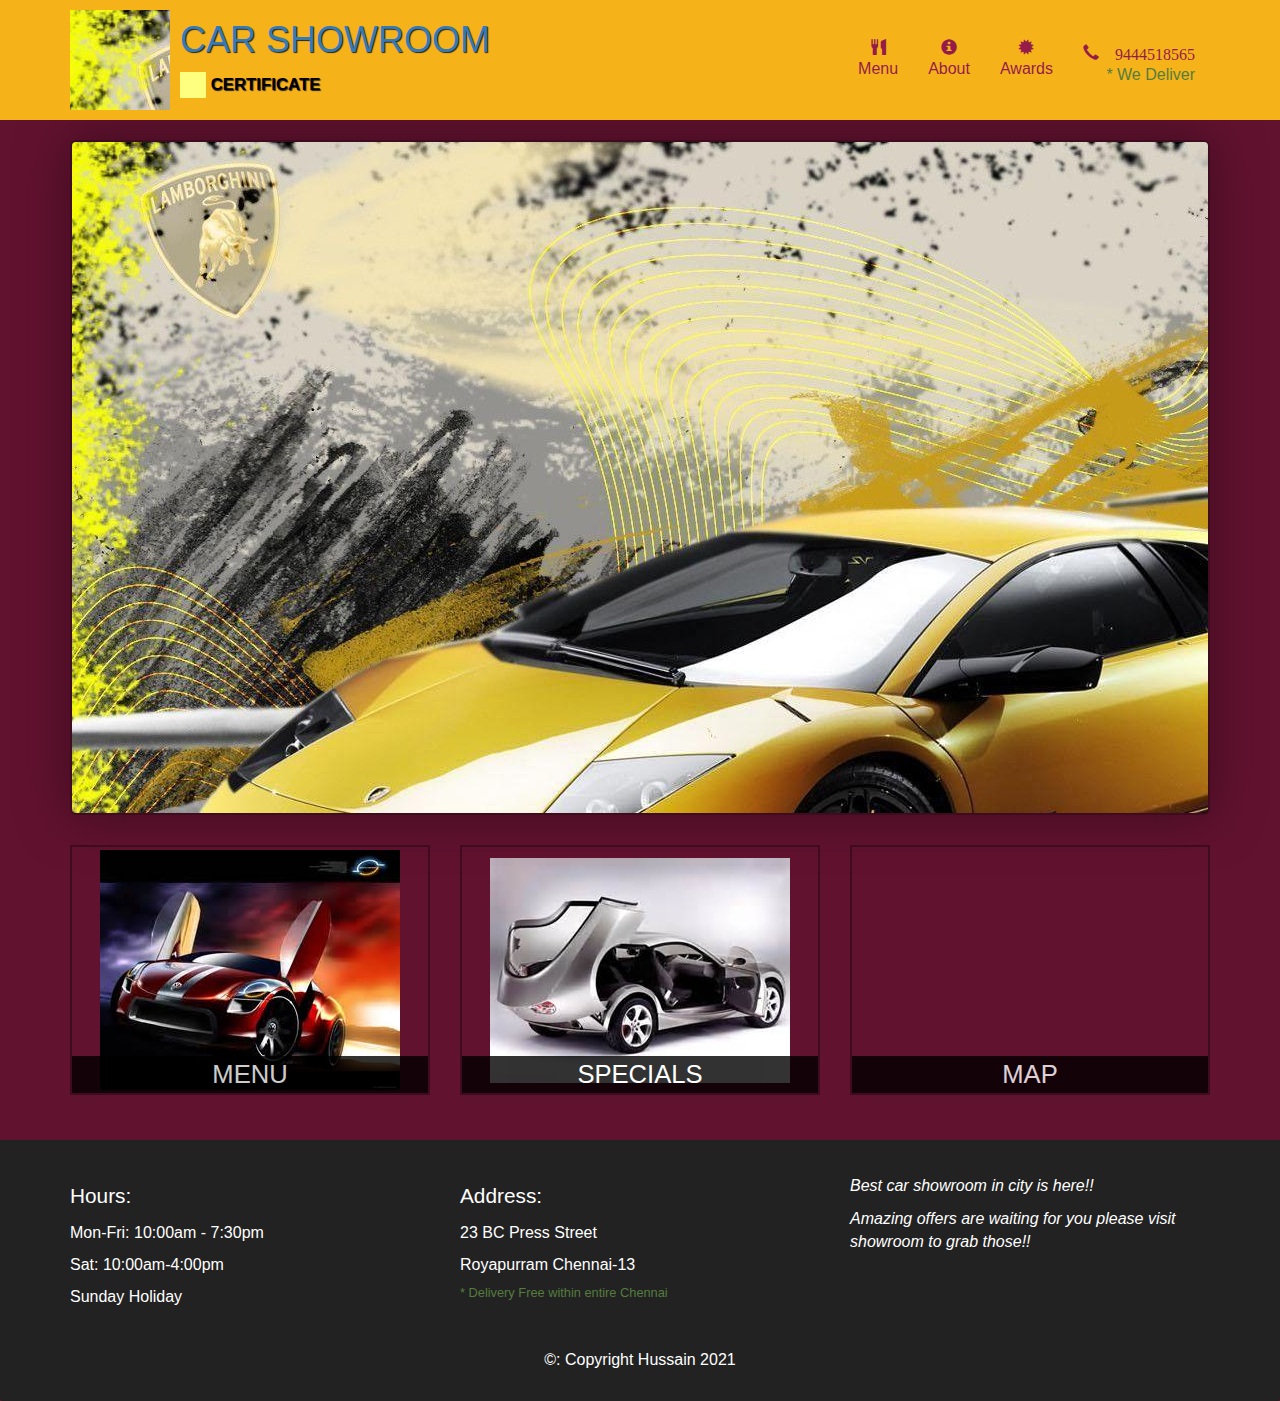
<file: restaurant/index.html>
<!DOCTYPE html>
<html lang="en">
<head>
    <meta charset="UTF-8">
    <meta name="viewport" content="width=device-width, initial-scale=1.0">
    <title>Document</title>
    <link rel="stylesheet" href="bootstrap-3.3.6-dist/css/bootstrap.min.css">
    <script src="https://ajax.googleapis.com/ajax/libs/jquery/3.5.1/jquery.min.js"></script>
    <link rel="stylesheet" href="restaurant.css">
    <script src="restaurant.js"></script>  
    <script src="ajax.js"></script>
</head>
<body>
   
    <header>
        <nav id="header-nav" class="navbar navbar-default"> 
<div class="container">
    <div class="navbar-header">
        <a href="restaurant.html" class="pull-left visible-md visible-lg">
            <div id=logo-img alt="Logo image"></div> 
        </a>
        <div class="navbar-brand">
            <a href="restaurant.html">
                <h1>
                    CAR SHOWROOM
                </h1>
            </a>
            <p>
            <img src="Screenshot (149).png" >
            <span> Certificate</span>
            </p>
        </div>
       <button class="navbar-toggle" type="button" class="navbar-toggle collapsed" data-toggle="collapse" data-target="#collapsable-nav" aria-expanded="false">
           <span class="sr-only"> Toggle Navigation </span>
           <span class="icon-bar">  </span>
           <span class="icon-bar">  </span>
           <span class="icon-bar">  </span>
       </button> 
    </div> 
        <div id="collapsable-nav" class="collapse navbar-collapse">
            <ul id="nav-list" class="nav navbar-nav navbar-right">
                <li class="visible-xs active"> 
                    <a href="restaurant.html"> 
                        <span class="glyphicon glyphicon-home"></span> Home </a>
                </li> 
                <li> 
                    <a href="menu-categories.html"> 
                        <span class="glyphicon glyphicon-cutlery"></span><br class="hidden-xs"> Menu </a>
                </li> 
                <li> 
                    <a href="#"> 
                        <span class="glyphicon glyphicon-info-sign"></span><br class="hidden-xs"> About </a>
                </li> 
                <li> 
                    <a href="#"> 
                        <span class="glyphicon glyphicon-certificate"></span><br class="hidden-xs"> Awards </a>
                </li> 
                <li id="phone" class="hidden-xs"> 
                    <a href="tel:+919444518565"> 
                       <span class="glyphicon glyphicon-earphone"> 9444518565</span></a><div>* We Deliver</div>
                </li> 
            </ul>
        </div>
</div>
    
    </nav>
  </header>
  <div id="call-btn" class="visible-xs">
    <a class="btn" href="tel:+919444518565">
       <span class="glyphicon glyphicon-earphone"></span>9444518565</a>
    </div>
 <div id="xs-deliver" class="text-center visible-xs"> *We Deliver</div>

 <div id="main-content" class="container">
    <div class="jumbotron">
        <img src="bmcURH3.jpg" alt="pic Of car" class="img-responsive visible-xs">
    </div>
    <div id="home-tiles" class="row">
        <div class="col-md-4 col-sm-6 col-xs-12">
            <a href="menu-categories.html" onclick="$dc.loadMenuCategories();"> <div id="menu-tile"><span>Menu</span></div></a>
        </div>
        <div class="col-md-4 col-sm-6 col-xs-12">
            <a href="#" onclick="$dc.loadMenuItems('SP');"> <div id="special-tile"><span>Specials</span></div></a>
        </div>
        <div class="col-md-4 col-sm-12 col-xs-12"> 
            <a href="https://goo.gl/maps/X4rW4j9VsQoVsr326" target="blank">
                <div id="map-tile">
                    <iframe src="https://www.google.com/maps/embed?pb=!1m18!1m12!1m3!1d15543.45747656212!2d80.28464007824088!3d13.10777755298816!2m3!1f0!2f0!3f0!3m2!1i1024!2i768!4f13.1!3m3!1m2!1s0x3a526f69898f6961%3A0x234257d2e157d6a0!2sBC%20Press%202nd%20Ln%2C%20Pudumanaikuppam%2C%20Royapuram%2C%20Chennai%2C%20Tamil%20Nadu%20600013!5e0!3m2!1sen!2sin!4v1611921293986!5m2!1sen!2sin" width="100%" height="250px" frameborder="0" style="border:0;" allowfullscreen="" aria-hidden="false" tabindex="0"></iframe>
                    <span>Map</span>
                </div>
            </a>
        </div>
    </div>
</div><!--End of main content-->
    <footer class="panel-footer">
        <div class="container">
            <div class="row">
                <section id="hours" class="col-sm-4">
                    <span>Hours:</span> <br>
                    Mon-Fri: 10:00am - 7:30pm <br>
                    Sat: 10:00am-4:00pm <br>
                    Sunday Holiday
                    <hr class="visible-xs">
                </section>
                <section id="address" class="col-sm-4">
                    <span>Address:</span> <br>
                    23 BC Press Street <br>
                    Royapurram Chennai-13
                    <p>* Delivery Free within entire Chennai</p>
                    <hr class="visible-xs">
                </section>
                <section id="testimonals" class="col-sm-4">
                    <p>
                        Best car showroom in city is here!!
                    </p>
                    <p>
                        Amazing offers are waiting for you please visit showroom to grab those!!
                    </p>
                </section>
            </div>
            <div class="text-center"> &copy: Copyright Hussain 2021</div>
        </div><!--End Of Footer-->
    </footer>
  <script src="bootstrap-3.3.6-dist/js/bootstrap.min.js"></script>  
  <script src="bootstrap-3.3.6-dist/js/jquery-2.x-git.min.js"></script>  
  <script src="bootstrap-3.3.6-dist/js/jquery-2.x-git.js"></script>  

</body>
</html>
</file>
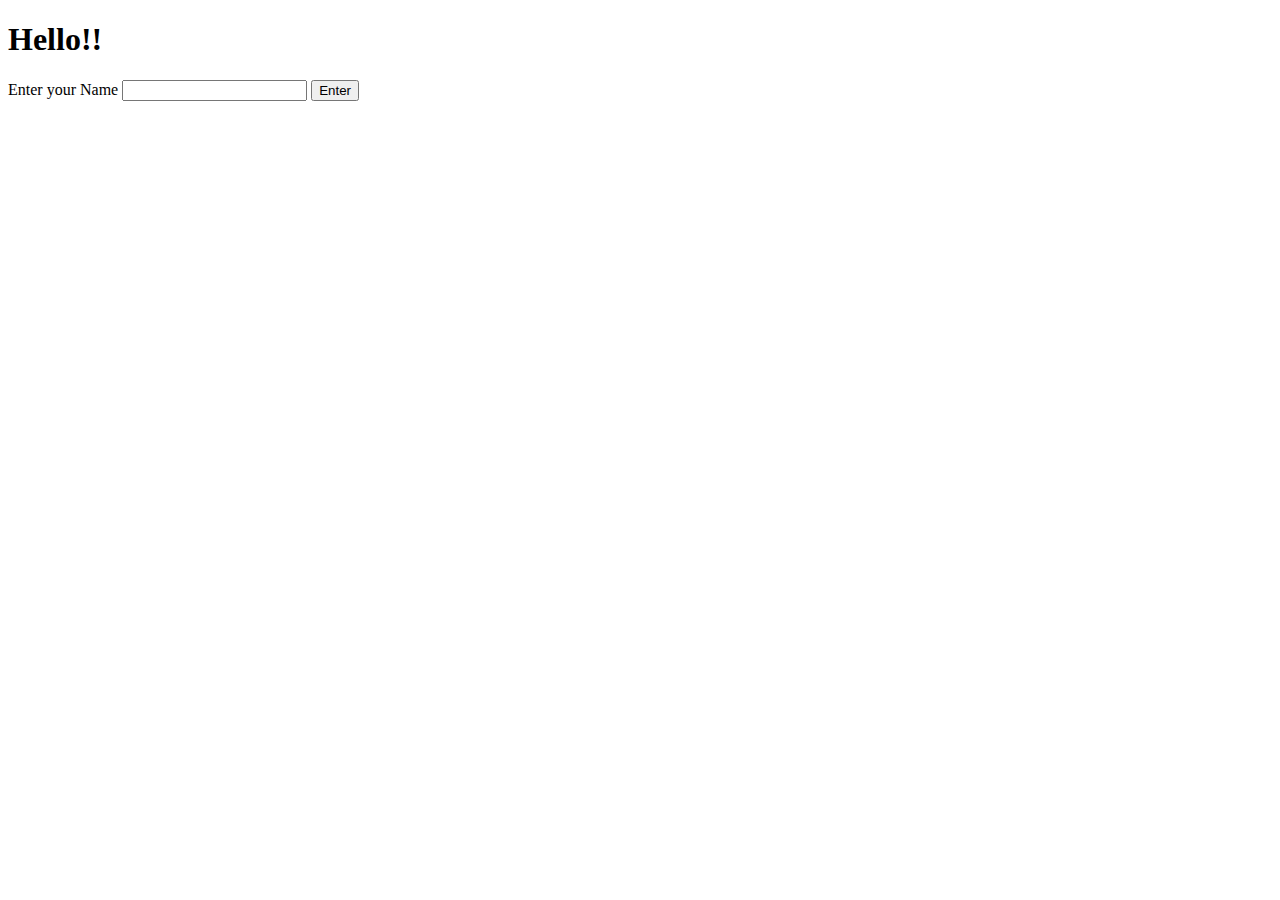
<file: restaurant/jstest.html>
<!DOCTYPE html>
<html lang="en">
<head>
    <meta charset="UTF-8">
    <meta name="viewport" content="width=device-width, initial-scale=1.0">
    <title>Document</title>
</head>
<body>
    <h1 id="title">Hello!!</h1>
    <div id="content"> 
        Enter your Name
        <input id="names" type="text">
        <button id="button" onclick="sayhello()"> Enter</button>
        <script src="jstest.js"></script>
</body>
</html>
</file>
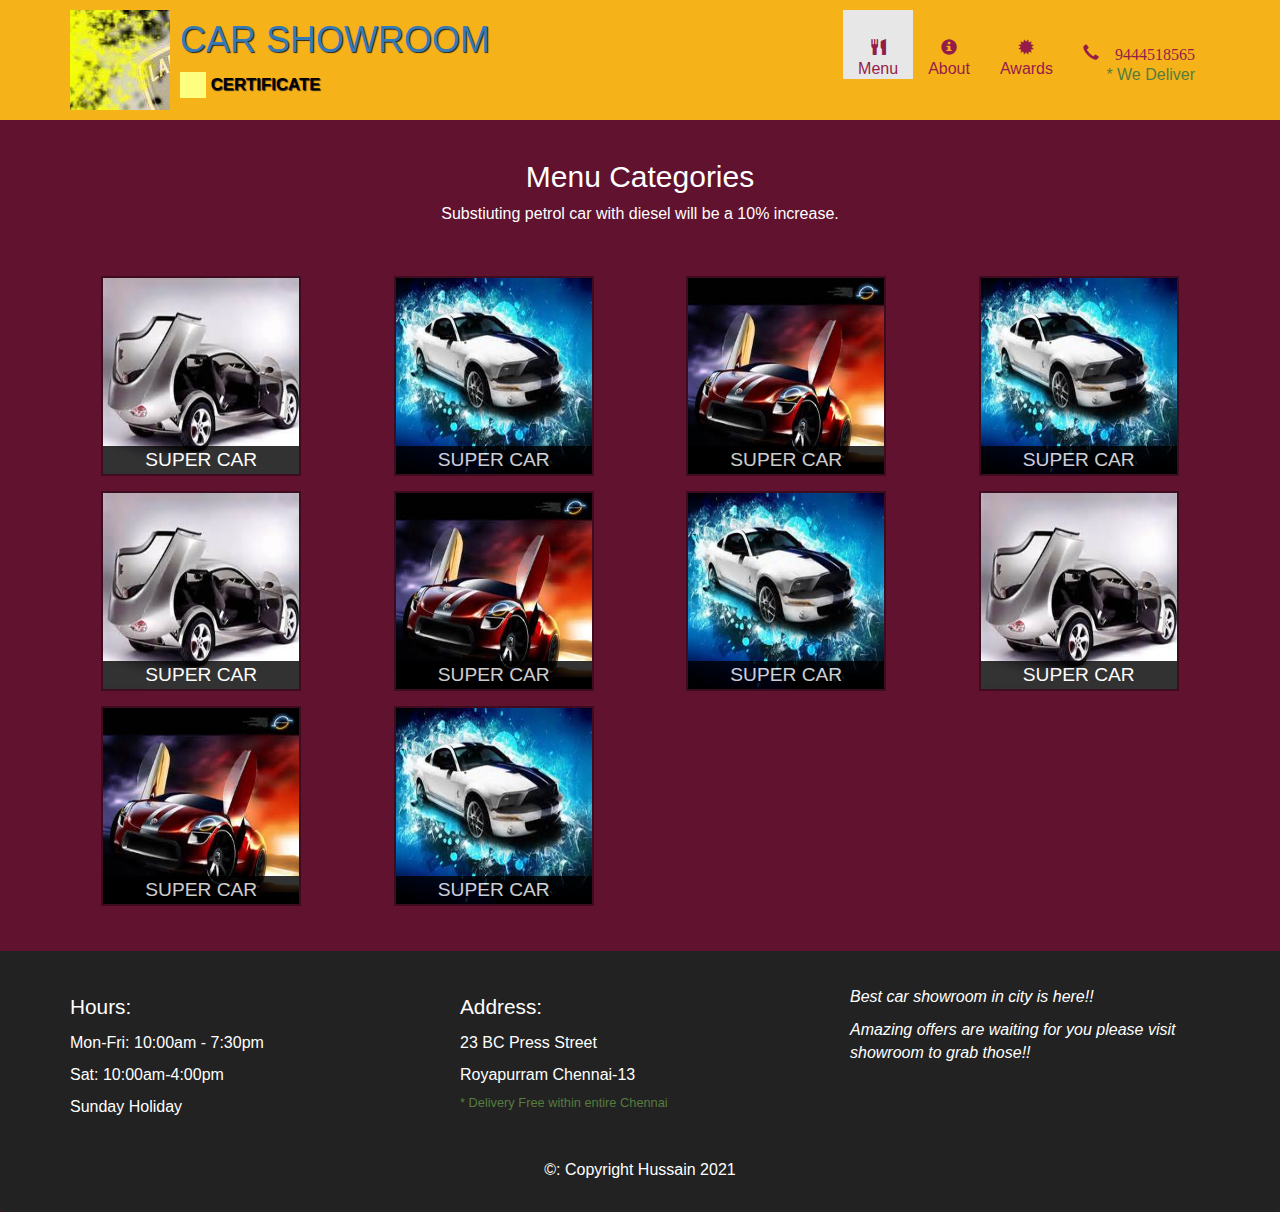
<file: restaurant/menu-categories.html>
<!DOCTYPE html>
<html lang="en">
<head>
    <meta charset="UTF-8">
    <meta name="viewport" content="width=device-width, initial-scale=1.0">
    <title>Document</title>
    <link rel="stylesheet" href="bootstrap-3.3.6-dist/css/bootstrap.min.css">
    <link rel="stylesheet" href="restaurant.css">
</head>
<body>
   
    <header>
        <nav id="header-nav" class="navbar navbar-default"> 
<div class="container">
    <div class="navbar-header">
        <a href="restaurant.html" class="pull-left visible-md visible-lg">
            <div id=logo-img alt="Logo image"></div> 
        </a>
        <div class="navbar-brand">
            <a href="restaurant.html">
                <h1>
                    CAR SHOWROOM
                </h1>
            </a>
            <p>
            <img src="Screenshot (149).png" >
            <span> Certificate</span>
            </p>
        </div>
       <button type="button" class="navbar-toggle collapsed" data-toggle="collapse" data-target="#collapsable-nav" aria-expanded="false">
           <span class="sr-only"> Toggle Navigation </span>
           <span class="icon-bar">  </span>
           <span class="icon-bar">  </span>
           <span class="icon-bar">  </span>
       </button> 
    </div> 
        <div id="collapsable-nav" class="collapse navbar-collapse">
            <ul id="nav-list" class="nav navbar-nav navbar-right">
                <li class="visible-xs "> 
                    <a href="restaurant.html"> 
                        <span class="glyphicon glyphicon-home"></span> Home </a>
                </li> 

                <li class="active"> 
                    <a href="menu-categories.html"> 
                        <span class="glyphicon glyphicon-cutlery"></span><br class="hidden-xs"> Menu </a>
                </li> 
                <li> 
                    <a href="#"> 
                        <span class="glyphicon glyphicon-info-sign"></span><br class="hidden-xs"> About </a>
                </li> 
                <li> 
                    <a href="#"> 
                        <span class="glyphicon glyphicon-certificate"></span><br class="hidden-xs"> Awards </a>
                </li> 
                <li id="phone" class="hidden-xs"> 
                    <a href="tel:+919444518565"> 
                       <span class="glyphicon glyphicon-earphone"> 9444518565</span></a><div>* We Deliver</div>
                </li> 
            </ul>
        </div>
    </div>  
    </nav>
  </header>
  <div id="call-btn" class="visible-xs">
    <a class="btn" href="tel:+919444518565">
       <span class="glyphicon glyphicon-earphone"></span>9444518565</a>
    </div>
 <div id="xs-deliver" class="text-center visible-xs"> *We Deliver</div>
    <div id="main-content" class="container">
        <h2 id="menu-categories-title" class="text-center">Menu Categories</h2>
        <div class="text-center">
            Substiuting petrol car with diesel will be a 10% increase.
        </div>
        <section class="row">
            <div class="col-md-3 col-sm-4 col-xs-6 col-xxs-12"> 
                <a href="single-category.html">
                    <div class="category-title">
                        <img width="200" height="200" src="th (4).jpg" alt="Lunch">
                        <span>Super Car</span>
                    </div>
                </a>
            </div>
            <div class="col-md-3 col-sm-4 col-xs-6 col-xxs-12"> 
                <a href="single-category.html">
                    <div class="category-title">
                        <img width="200" height="200" src="th (2).jpg" alt="Lunch">
                        <span>Super Car</span>
                    </div>
                </a>
            </div>
            <div class="col-md-3 col-sm-4 col-xs-6 col-xxs-12"> 
                <a href="single-category.html">
                    <div class="category-title">
                        <img width="200" height="200" src="th (1).jpg" alt="Lunch">
                        <span>Super Car</span>
                    </div>
                </a>
            </div>
            <div class="col-md-3 col-sm-4 col-xs-6 col-xxs-12"> 
                <a href="single-category.html">
                    <div class="category-title">
                        <img width="200" height="200" src="th (2).jpg" alt="Lunch">
                        <span>Super Car</span>
                    </div>
                </a>
            </div>
            <div class="col-md-3 col-sm-4 col-xs-6 col-xxs-12"> 
                <a href="single-category.html">
                    <div class="category-title">
                        <img width="200" height="200" src="th (4).jpg" alt="Lunch">
                        <span>Super Car</span>
                    </div>
                </a>
            </div>
            <div class="col-md-3 col-sm-4 col-xs-6 col-xxs-12"> 
                <a href="single-category.html">
                    <div class="category-title">
                        <img width="200" height="200" src="th (1).jpg" alt="Lunch">
                        <span>Super Car</span>
                    </div>
                </a>
            </div>
            <div class="col-md-3 col-sm-4 col-xs-6 col-xxs-12"> 
                <a href="single-category.html">
                    <div class="category-title">
                        <img width="200" height="200" src="th (2).jpg" alt="Lunch">
                        <span>Super Car</span>
                    </div>
                </a>
            </div>
            <div class="col-md-3 col-sm-4 col-xs-6 col-xxs-12"> 
                <a href="single-category.html">
                    <div class="category-title">
                        <img width="200" height="200" src="th (4).jpg" alt="Lunch">
                        <span>Super Car</span>
                    </div>
                </a>
            </div>
            <div class="col-md-3 col-sm-4 col-xs-6 col-xxs-12"> 
                <a href="single-category.html">
                    <div class="category-title">
                        <img width="200" height="200" src="th (1).jpg" alt="Lunch">
                        <span>Super Car</span>
                    </div>
                </a>
            </div>
            <div class="col-md-3 col-sm-4 col-xs-6 col-xxs-12"> 
                <a href="single-category.html">
                    <div class="category-title">
                        <img width="200" height="200" src="th (2).jpg" alt="Lunch">
                        <span>Super Car</span>
                    </div>
                </a>
            </div>


        </section>
    </div><!--End Of main content-->
    <footer class="panel-footer">
        <div class="container">
            <div class="row">
                <section id="hours" class="col-sm-4">
                    <span>Hours:</span> <br>
                    Mon-Fri: 10:00am - 7:30pm <br>
                    Sat: 10:00am-4:00pm <br>
                    Sunday Holiday
                    <hr class="visible-xs">
                </section>
                <section id="address" class="col-sm-4">
                    <span>Address:</span> <br>
                    23 BC Press Street <br>
                    Royapurram Chennai-13
                    <p>* Delivery Free within entire Chennai</p>
                    <hr class="visible-xs">
                </section>
                <section id="testimonals" class="col-sm-4">
                    <p>
                        Best car showroom in city is here!!
                    </p>
                    <p>
                        Amazing offers are waiting for you please visit showroom to grab those!!
                    </p>
                </section>
            </div>
            <div class="text-center"> &copy: Copyright Hussain 2021</div>
        </div><!--End Of Footer-->
    </footer>
  <script src="bootstrap-3.3.6-dist/js/bootstrap.min.js"></script>  
  <script src="bootstrap-3.3.6-dist/js/jquery-2.x-git.min.js"></script>  
  <script src="bootstrap-3.3.6-dist/js/jquery-2.x-git.js"></script>  
  <script src="restaurant.js"></script>  

</body>
</html>
</file>
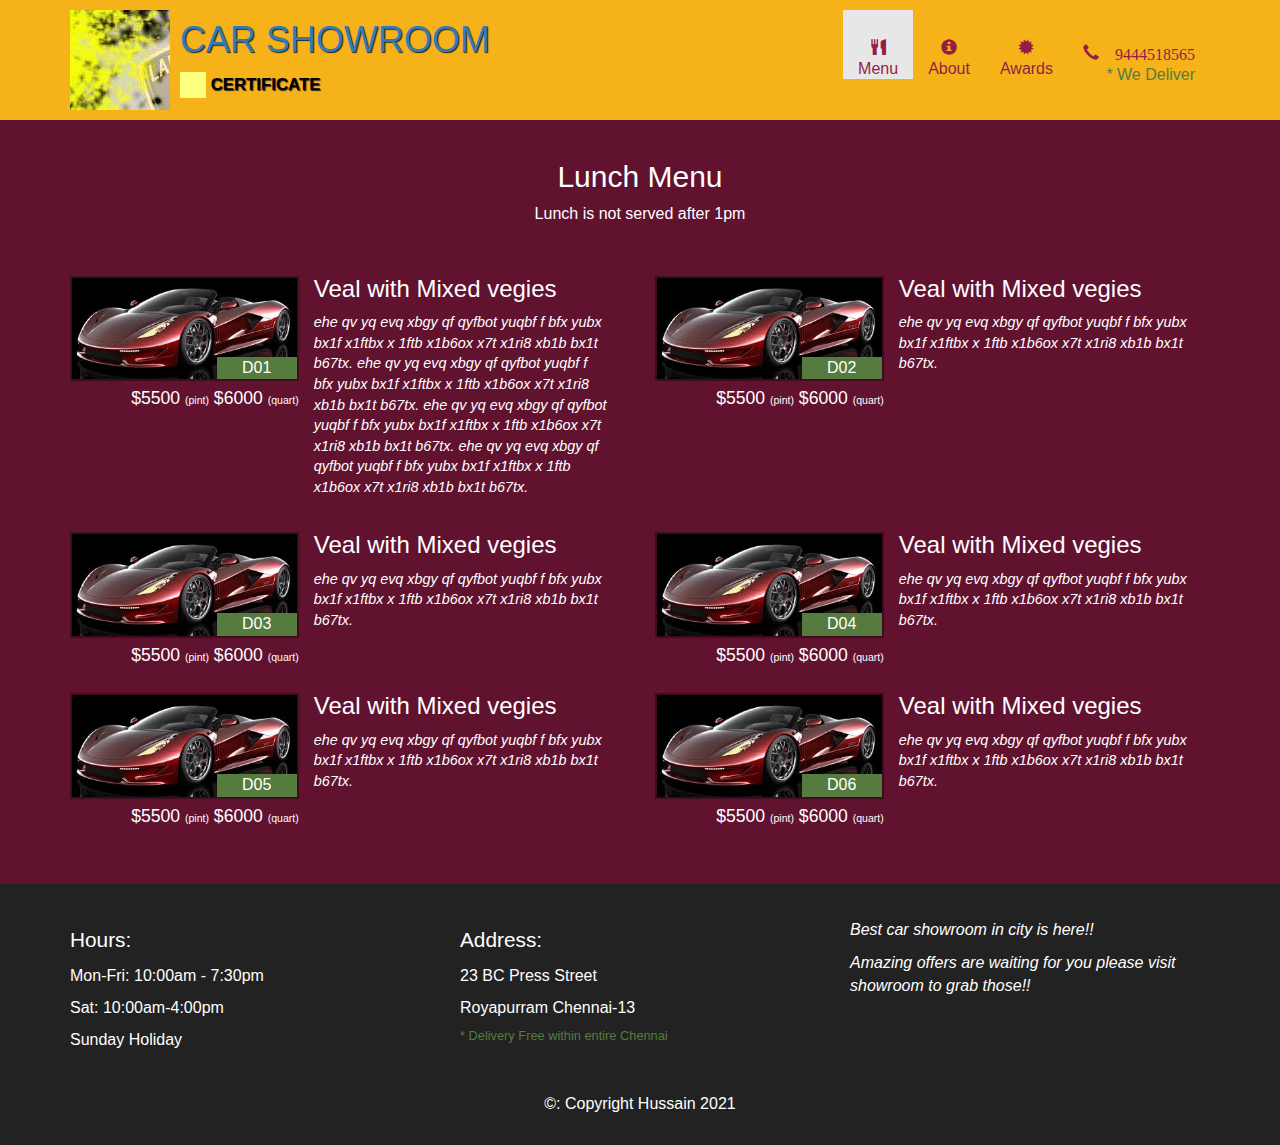
<file: restaurant/single-category.html>
<!DOCTYPE html>
<html lang="en">
<head>
    <meta charset="UTF-8">
    <meta name="viewport" content="width=device-width, initial-scale=1.0">
    <title>Document</title>
    <link rel="stylesheet" href="bootstrap-3.3.6-dist/css/bootstrap.min.css">
    <link rel="stylesheet" href="restaurant.css">
</head>
<body>
   
    <header>
        <nav id="header-nav" class="navbar navbar-default"> 
<div class="container">
    <div class="navbar-header">
        <a href="restaurant.html" class="pull-left visible-md visible-lg">
            <div id=logo-img alt="Logo image"></div> 
        </a>
        <div class="navbar-brand">
            <a href="restaurant.html">
                <h1>
                    CAR SHOWROOM
                </h1>
            </a>
            <p>
            <img src="Screenshot (149).png" >
            <span> Certificate</span>
            </p>
        </div>
       <button type="button" class="navbar-toggle collapsed" data-toggle="collapse" data-target="#collapsable-nav" aria-expanded="false">
           <span class="sr-only"> Toggle Navigation </span>
           <span class="icon-bar">  </span>
           <span class="icon-bar">  </span>
           <span class="icon-bar">  </span>
       </button> 
    </div> 
        <div id="collapsable-nav" class="collapse navbar-collapse">
            <ul id="nav-list" class="nav navbar-nav navbar-right">
                <li class="visible-xs "> 
                    <a href="restaurant.html"> 
                        <span class="glyphicon glyphicon-home"></span> Home </a>
                </li> 

                <li class="active"> 
                    <a href="menu-categories.html"> 
                        <span class="glyphicon glyphicon-cutlery"></span><br class="hidden-xs"> Menu </a>
                </li> 
                <li> 
                    <a href="#"> 
                        <span class="glyphicon glyphicon-info-sign"></span><br class="hidden-xs"> About </a>
                </li> 
                <li> 
                    <a href="#"> 
                        <span class="glyphicon glyphicon-certificate"></span><br class="hidden-xs"> Awards </a>
                </li> 
                <li id="phone" class="hidden-xs"> 
                    <a href="tel:+919444518565"> 
                       <span class="glyphicon glyphicon-earphone"> 9444518565</span></a><div>* We Deliver</div>
                </li> 
            </ul>
        </div>
    </div>  
    </nav>
  </header>
  <div id="call-btn" class="visible-xs">
    <a class="btn" href="tel:+919444518565">
       <span class="glyphicon glyphicon-earphone"></span>9444518565</a>
    </div>
 <div id="xs-deliver" class="text-center visible-xs"> *We Deliver</div>
    <div id="main-content" class="container">
        <h2 id="menu-categories-title" class="text-center"> Lunch Menu </h2>
        <div class="text-center"> Lunch is not served after 1pm </div>
        <section class="row">
            <div class="menu-item-tile col-md-6">
                <div class="row">
                    <div class="col-sm-5">
                        <div class="menu-item-photo">
                            <div>D01</div>
                            <img class="img-responsive" width="250" height="150" src="images (6).jpg" alt="Item">
                        </div>
                        <div class="menu-item-price"> $5500 <span> (pint)</span> $6000 <span>(quart)</span></div>
                    </div>
                    <div class="menu-item-description col-sm-7"> <h3 class="menu-item-title"> Veal with Mixed vegies</h3>
                        <p class="menu-item-details">
                            ehe qv yq evq xbgy qf qyfbot yuqbf f bfx yubx  bx1f x1ftbx x 1ftb x1b6ox x7t x1ri8 xb1b bx1t b67tx.
                            ehe qv yq evq xbgy qf qyfbot yuqbf f bfx yubx  bx1f x1ftbx x 1ftb x1b6ox x7t x1ri8 xb1b bx1t b67tx.
                            ehe qv yq evq xbgy qf qyfbot yuqbf f bfx yubx  bx1f x1ftbx x 1ftb x1b6ox x7t x1ri8 xb1b bx1t b67tx.
                            ehe qv yq evq xbgy qf qyfbot yuqbf f bfx yubx  bx1f x1ftbx x 1ftb x1b6ox x7t x1ri8 xb1b bx1t b67tx.
                        </p>
                        </div>
                </div>
                <hr class="visible-xs">
            </div>
            <div class="menu-item-tile col-md-6">
                <div class="row">
                    <div class="col-sm-5">
                        <div class="menu-item-photo">
                            <div>D02</div>
                            <img class="img-responsive" width="250" height="150" src="images (6).jpg" alt="Item">
                        </div>
                        <div class="menu-item-price"> $5500 <span> (pint)</span> $6000 <span>(quart)</span></div>
                    </div>
                    <div class="menu-item-description col-sm-7"> <h3 class="menu-item-title"> Veal with Mixed vegies</h3>
                        <p class="menu-item-details">
                            ehe qv yq evq xbgy qf qyfbot yuqbf f bfx yubx  bx1f x1ftbx x 1ftb x1b6ox x7t x1ri8 xb1b bx1t b67tx.
                        </p>
                        
                    </div>
                </div>
                <hr class="visible-xs">
            </div>
            <div class="clearfix visible-md-block visible-lg-block"></div>
            <div class="menu-item-tile col-md-6">
                <div class="row">
                    <div class="col-sm-5">
                        <div class="menu-item-photo">
                            <div>D03</div>
                            <img class="img-responsive" width="250" height="150" src="images (6).jpg" alt="Item">
                        </div>
                        <div class="menu-item-price"> $5500 <span> (pint)</span> $6000 <span>(quart)</span></div>
                    </div>
                    <div class="menu-item-description col-sm-7"> <h3 class="menu-item-title"> Veal with Mixed vegies</h3>
                        <p class="menu-item-details">
                            ehe qv yq evq xbgy qf qyfbot yuqbf f bfx yubx  bx1f x1ftbx x 1ftb x1b6ox x7t x1ri8 xb1b bx1t b67tx.
                        </p>
                    </div>
                </div>
                <hr class="visible-xs">
            </div>
            <div class="menu-item-tile col-md-6">
                <div class="row">
                    <div class="col-sm-5">
                        <div class="menu-item-photo">
                            <div>D04</div>
                            <img class="img-responsive" width="250" height="150" src="images (6).jpg" alt="Item">
                        </div>
                        <div class="menu-item-price"> $5500 <span> (pint)</span> $6000 <span>(quart)</span></div>
                    </div>
                    <div class="menu-item-description col-sm-7"> <h3 class="menu-item-title"> Veal with Mixed vegies</h3>
                        <p class="menu-item-details">
                            ehe qv yq evq xbgy qf qyfbot yuqbf f bfx yubx  bx1f x1ftbx x 1ftb x1b6ox x7t x1ri8 xb1b bx1t b67tx.
                        </p>
                    </div>
                </div>
                <hr class="visible-xs">
            </div>
            <div class="clearfix visible-md-block visible-lg-block"></div>

            <div class="menu-item-tile col-md-6">
                <div class="row">
                    <div class="col-sm-5">
                        <div class="menu-item-photo">
                            <div>D05</div>
                            <img class="img-responsive" width="250" height="150" src="images (6).jpg" alt="Item">
                        </div>
                        <div class="menu-item-price"> $5500 <span> (pint)</span> $6000 <span>(quart)</span></div>
                    </div>
                    <div class="menu-item-description col-sm-7">
                         <h3 class="menu-item-title"> Veal with Mixed vegies</h3>
                        <p class="menu-item-details">
                            ehe qv yq evq xbgy qf qyfbot yuqbf f bfx yubx  bx1f x1ftbx x 1ftb x1b6ox x7t x1ri8 xb1b bx1t b67tx.
                        </p>
                    </div>
                </div>
                <hr class="visible-xs">
            </div>
            <div class="menu-item-tile col-md-6">
                <div class="row">
                    <div class="col-sm-5">
                        <div class="menu-item-photo">
                            <div>D06</div>
                            <img class="img-responsive" width="250" height="150" src="images (6).jpg" alt="Item">
                        </div>
                        <div class="menu-item-price"> $5500 <span> (pint)</span> $6000 <span>(quart)</span></div>
                    </div>
                    <div class="menu-item-description col-sm-7"> <h3 class="menu-item-title"> Veal with Mixed vegies</h3>
                        <p class="menu-item-details">
                            ehe qv yq evq xbgy qf qyfbot yuqbf f bfx yubx  bx1f x1ftbx x 1ftb x1b6ox x7t x1ri8 xb1b bx1t b67tx.
                        </p>
                    </div>
                </div>
                <hr class="visible-xs">
            </div>
            <div class="clearfix visible-md-block visible-lg-block"></div>



        </section>
    </div><!--End Of main content-->
    <footer class="panel-footer">
        <div class="container">
            <div class="row">
                <section id="hours" class="col-sm-4">
                    <span>Hours:</span> <br>
                    Mon-Fri: 10:00am - 7:30pm <br>
                    Sat: 10:00am-4:00pm <br>
                    Sunday Holiday
                    <hr class="visible-xs">
                </section>
                <section id="address" class="col-sm-4">
                    <span>Address:</span> <br>
                    23 BC Press Street <br>
                    Royapurram Chennai-13
                    <p>* Delivery Free within entire Chennai</p>
                    <hr class="visible-xs">
                </section>
                <section id="testimonals" class="col-sm-4">
                    <p>
                        Best car showroom in city is here!!
                    </p>
                    <p>
                        Amazing offers are waiting for you please visit showroom to grab those!!
                    </p>
                </section>
            </div>
            <div class="text-center"> &copy: Copyright Hussain 2021</div>
        </div><!--End Of Footer-->
    </footer>
  <script src="bootstrap-3.3.6-dist/js/bootstrap.min.js"></script>  
  <script src="bootstrap-3.3.6-dist/js/jquery-2.x-git.min.js"></script>  
  <script src="bootstrap-3.3.6-dist/js/jquery-2.x-git.js"></script>  
  <script src="restaurant.js"></script>  

</body>
</html>
</file>
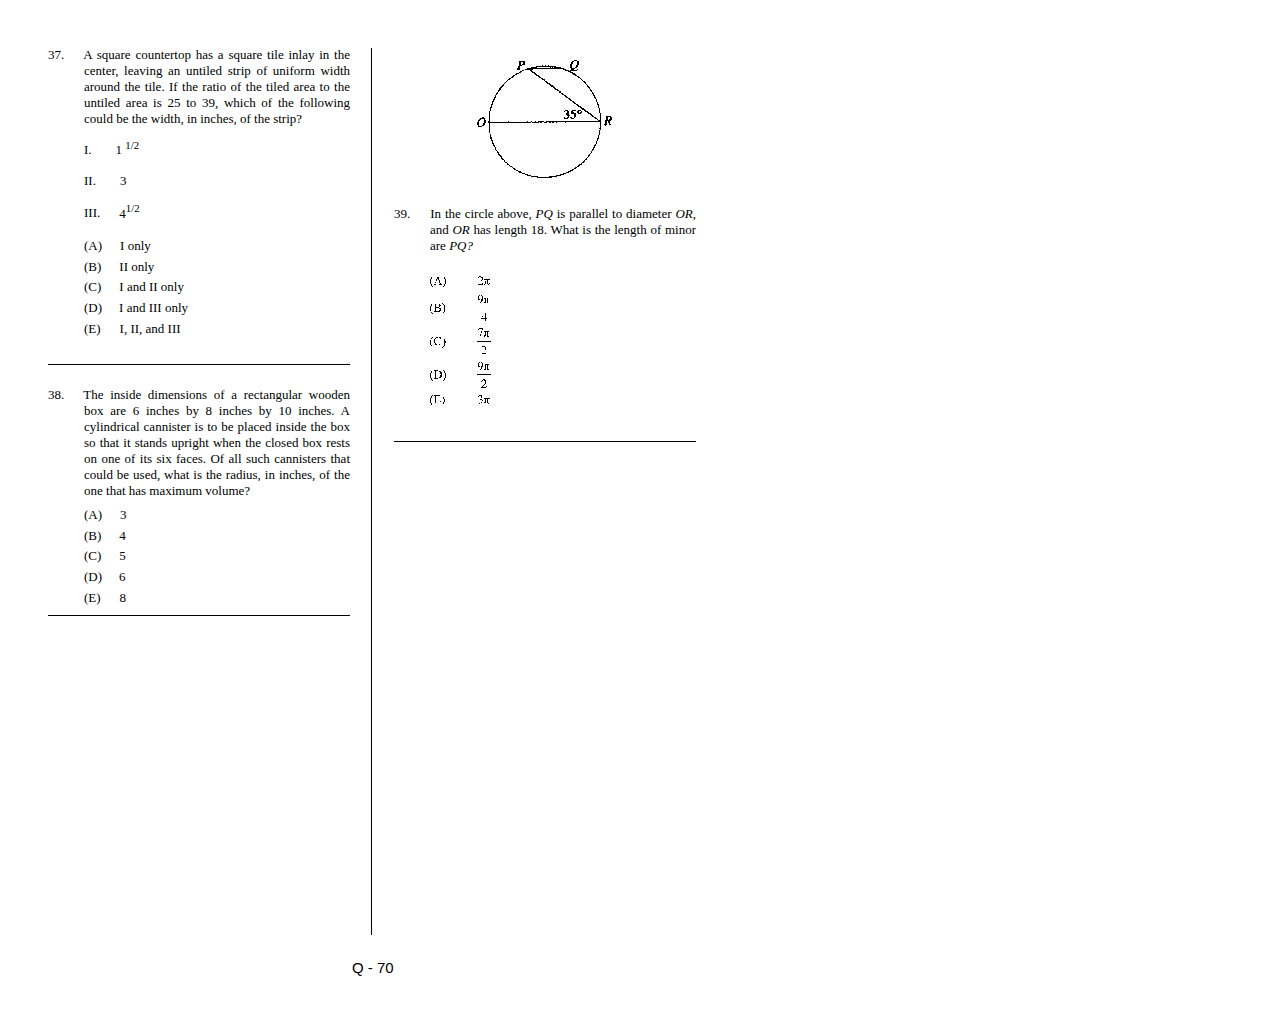
<file: site/15.geometery -8.html>
<!DOCTYPE html>
<html lang="en">
<head>
    <meta charset="UTF-8">
    <meta http-equiv="X-UA-Compatible" content="IE=edge">
    <meta name="viewport" content="width=device-width, initial-scale=1.0">
    <title>Document</title>
</head>
<body>
    <html><head>
        <meta http-equiv="Content-Type" content="text/html; charset=UTF-8">
        <title>15.geometry -8</title>
        <meta name="generator" content="BCL easyConverter SDK 5.0.241">
        <style type="text/css">
        
        body {margin-top: 0px;margin-left: 0px;}
        
        #page_1 {position:relative; overflow: hidden;margin: 47px 0px 46px 48px;padding: 0px;border: none;width: 696px;}
        #page_1 #id1_1 {border:none;margin: 0px 0px 0px 0px;padding: 0px;border:none;width: 648px;overflow: hidden;}
        #page_1 #id1_1 #id1_1_1 {float:left;border:none;margin: 0px 0px 0px 0px;padding: 0px;border:none;width: 346px;overflow: hidden;}
        #page_1 #id1_1 #id1_1_2 {float:left;border:none;margin: 159px 0px 0px 0px;padding: 0px;border:none;width: 302px;overflow: hidden;}
        #page_1 #id1_2 {border:none;margin: 354px 0px 0px 304px;padding: 0px;border:none;width: 392px;overflow: hidden;}
        
        #page_1 #p1dimg1 {position:absolute;top:1px;left:0px;z-index:-1;width:648px;height:888px;}
        #page_1 #p1dimg1 #p1img1 {width:648px;height:888px;}
        
        #page_1 #p1inl_img1 {position:relative;width:6px;height:24px;}
        #page_1 #p1inl_img2 {position:relative;width:6px;height:24px;}
        
        
        
        .ft0{font: 13px 'Times';line-height: 15px;}
        .ft1{font: 13px 'Times';margin-left: 19px;line-height: 16px;}
        .ft2{font: 13px 'Times';line-height: 16px;}
        .ft3{font: 13px 'Times';margin-left: 24px;line-height: 15px;}
        .ft4{font: 13px 'Times';margin-left: 19px;line-height: 15px;}
        .ft5{font: 13px 'Times';margin-left: 18px;line-height: 15px;}
        .ft6{font: 13px 'Times';margin-left: 17px;line-height: 15px;}
        .ft7{font: 13px 'Times';margin-left: 20px;line-height: 16px;}
        .ft8{font: italic 13px 'Times';line-height: 16px;}
        .ft9{font: 15px 'Helvetica';line-height: 17px;}
        
        .p0{text-align: justify;padding-left: 36px;padding-right: 44px;margin-top: 0px;margin-bottom: 0px;text-indent: -36px;}
        .p1{text-align: left;padding-left: 36px;margin-top: 11px;margin-bottom: 0px;}
        .p2{text-align: left;padding-left: 36px;margin-top: 13px;margin-bottom: 0px;}
        .p3{text-align: left;padding-left: 36px;margin-top: 17px;margin-bottom: 0px;}
        .p4{text-align: left;padding-left: 36px;margin-top: 6px;margin-bottom: 0px;}
        .p5{text-align: left;padding-left: 36px;margin-top: 5px;margin-bottom: 0px;}
        .p6{text-align: justify;padding-left: 36px;padding-right: 44px;margin-top: 33px;margin-bottom: 0px;text-indent: -36px;}
        .p7{text-align: left;padding-left: 36px;margin-top: 8px;margin-bottom: 0px;}
        .p8{text-align: justify;padding-left: 36px;margin-top: 0px;margin-bottom: 0px;text-indent: -36px;}
        .p9{text-align: left;margin-top: 0px;margin-bottom: 0px;}
        
        
        
        
        </style>
        </head>
        
        <body>
        <div id="page_1">
        <div id="p1dimg1">
        <img src="[data-uri]" id="p1img1"></div>
        
        
        <div id="id1_1">
        <div id="id1_1_1">
        <p class="p0 ft2"><span class="ft0">37.</span><span class="ft1">A square countertop has a square tile inlay in the center, leaving an untiled strip of uniform width around the tile. If the ratio of the tiled area to the untiled area is 25 to 39, which of the following could be the width, in inches, of the strip?</span></p>
        <p class="p1 ft0"><span class="ft0">I.</span><span class="ft3">1 <sup>1/2</sup></span></p></p>
        <p class="p1 ft0"><span class="ft0">II.</span><span class="ft3">3</span></p>
        <p class="p2 ft0"><span class="ft0">III.</span><span class="ft4">4</span><sup>1/2</sup></p>
        <p class="p3 ft0"><span class="ft0">(A)</span><span class="ft5">I only</span></p>
        <p class="p4 ft0"><span class="ft0">(B)</span><span class="ft5">II only</span></p>
        <p class="p5 ft0"><span class="ft0">(C)</span><span class="ft5">I and II only</span></p>
        <p class="p4 ft0"><span class="ft0">(D)</span><span class="ft6">I and III only</span></p>
        <p class="p4 ft0"><span class="ft0">(E)</span><span class="ft4">I, II, and III</span></p> <br>
        <p class="p6 ft2"><span class="ft0">38.</span><span class="ft1">The inside dimensions of a rectangular wooden box are 6 inches by 8 inches by 10 inches. A cylindrical cannister is to be placed inside the box so that it stands upright when the closed box rests on one of its six faces. Of all such cannisters that could be used, what is the radius, in inches, of the one that has maximum volume?</span></p>
        <p class="p7 ft0"><span class="ft0">(A)</span><span class="ft5">3</span></p>
        <p class="p4 ft0"><span class="ft0">(B)</span><span class="ft5">4</span></p>
        <p class="p5 ft0"><span class="ft0">(C)</span><span class="ft5">5</span></p>
        <p class="p4 ft0"><span class="ft0">(D)</span><span class="ft6">6</span></p>
        <p class="p4 ft0"><span class="ft0">(E)</span><span class="ft4">8</span></p>
        </div>
        <div id="id1_1_2">
        <p class="p8 ft2"><span class="ft0">39.</span><span class="ft7">In the circle above, </span><span class="ft8">PQ </span>is parallel to diameter <span class="ft8">OR, </span>and <span class="ft8">OR </span>has length 18. What is the length of minor are <span class="ft8">PQ?</span></p>
        
        </div>
        </div>
        <div id="id1_2">
        <p class="p9 ft9">Q - 70</p>
        </div>
        </div>
        
        
        </body></html>
</body>
</html>
</file>
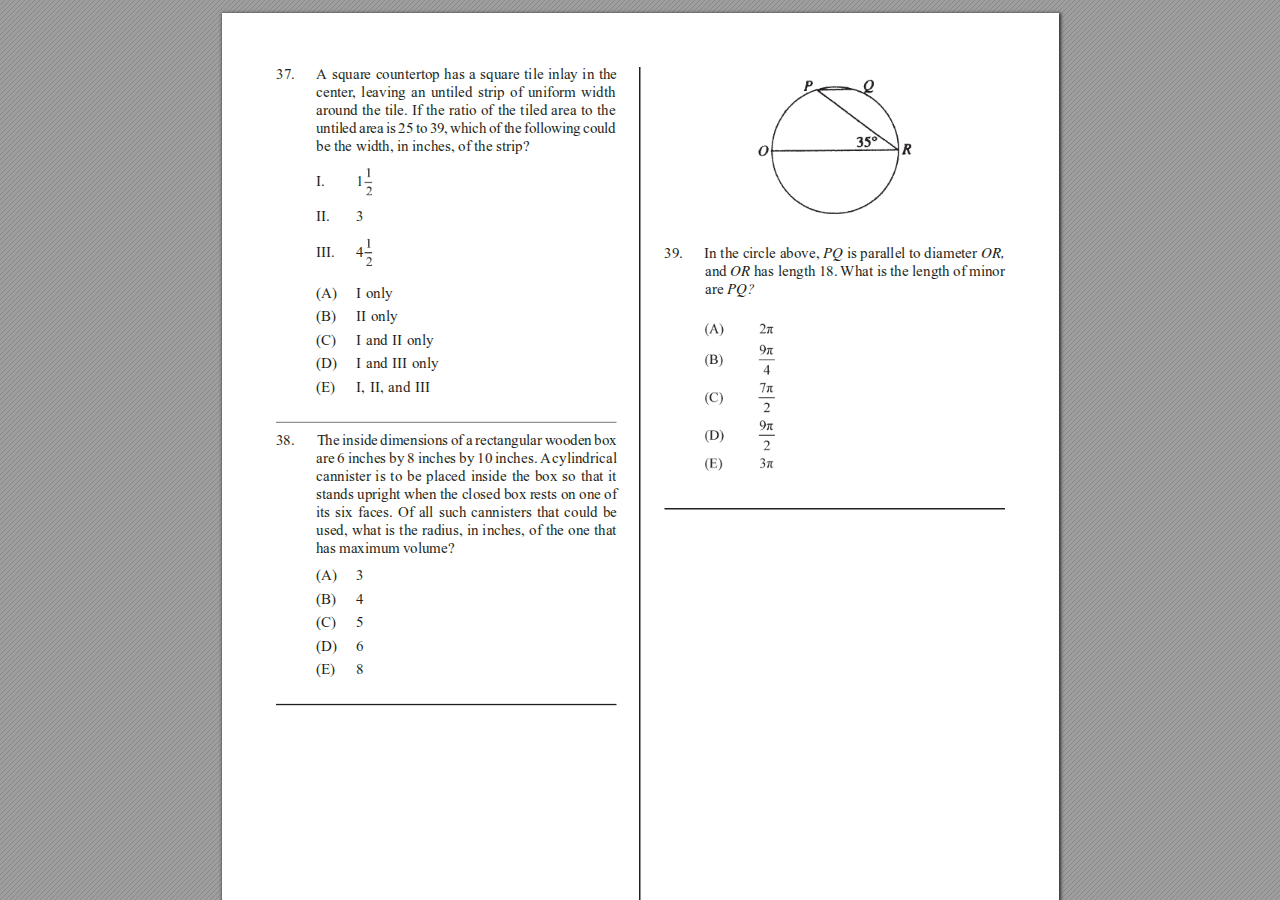
<file: site/geometry.html>
<html xmlns="http://www.w3.org/1999/xhtml"><head>
    <meta charset="utf-8">
    <meta name="generator" content="pdf2htmlEX">
    <meta http-equiv="X-UA-Compatible" content="IE=edge,chrome=1">
    <style type="text/css">
    /*! 
     * Base CSS for pdf2htmlEX
     * Copyright 2012,2013 Lu Wang <coolwanglu@gmail.com> 
     * https://github.com/coolwanglu/pdf2htmlEX/blob/master/share/LICENSE
     */#sidebar{position:absolute;top:0;left:0;bottom:0;width:250px;padding:0;margin:0;overflow:auto}#page-container{position:absolute;top:0;left:0;margin:0;padding:0;border:0}@media screen{#sidebar.opened+#page-container{left:250px}#page-container{bottom:0;right:0;overflow:auto}.loading-indicator{display:none}.loading-indicator.active{display:block;position:absolute;width:64px;height:64px;top:50%;left:50%;margin-top:-32px;margin-left:-32px}.loading-indicator img{position:absolute;top:0;left:0;bottom:0;right:0}}@media print{@page{margin:0}html{margin:0}body{margin:0;-webkit-print-color-adjust:exact}#sidebar{display:none}#page-container{width:auto;height:auto;overflow:visible;background-color:transparent}.d{display:none}}.pf{position:relative;background-color:white;overflow:hidden;margin:0;border:0}.pc{position:absolute;border:0;padding:0;margin:0;top:0;left:0;width:100%;height:100%;overflow:hidden;display:block;transform-origin:0 0;-ms-transform-origin:0 0;-webkit-transform-origin:0 0}.pc.opened{display:block}.bf{position:absolute;border:0;margin:0;top:0;bottom:0;width:100%;height:100%;-ms-user-select:none;-moz-user-select:none;-webkit-user-select:none;user-select:none}.bi{position:absolute;border:0;margin:0;-ms-user-select:none;-moz-user-select:none;-webkit-user-select:none;user-select:none}@media print{.pf{margin:0;box-shadow:none;page-break-after:always;page-break-inside:avoid}@-moz-document url-prefix(){.pf{overflow:visible;border:1px solid #fff}.pc{overflow:visible}}}.c{position:absolute;border:0;padding:0;margin:0;overflow:hidden;display:block}.t{position:absolute;white-space:pre;font-size:1px;transform-origin:0 100%;-ms-transform-origin:0 100%;-webkit-transform-origin:0 100%;unicode-bidi:bidi-override;-moz-font-feature-settings:"liga" 0}.t:after{content:''}.t:before{content:'';display:inline-block}.t span{position:relative;unicode-bidi:bidi-override}._{display:inline-block;color:transparent;z-index:-1}::selection{background:rgba(127,255,255,0.4)}::-moz-selection{background:rgba(127,255,255,0.4)}.pi{display:none}.d{position:absolute;transform-origin:0 100%;-ms-transform-origin:0 100%;-webkit-transform-origin:0 100%}.it{border:0;background-color:rgba(255,255,255,0.0)}.ir:hover{cursor:pointer}</style>
    <style type="text/css">
    /*! 
     * Fancy styles for pdf2htmlEX
     * Copyright 2012,2013 Lu Wang <coolwanglu@gmail.com> 
     * https://github.com/coolwanglu/pdf2htmlEX/blob/master/share/LICENSE
     */@keyframes fadein{from{opacity:0}to{opacity:1}}@-webkit-keyframes fadein{from{opacity:0}to{opacity:1}}@keyframes swing{0{transform:rotate(0)}10%{transform:rotate(0)}90%{transform:rotate(720deg)}100%{transform:rotate(720deg)}}@-webkit-keyframes swing{0{-webkit-transform:rotate(0)}10%{-webkit-transform:rotate(0)}90%{-webkit-transform:rotate(720deg)}100%{-webkit-transform:rotate(720deg)}}@media screen{#sidebar{background-color:#2f3236;background-image:url("[data-uri]")}#outline{font-family:Georgia,Times,"Times New Roman",serif;font-size:13px;margin:2em 1em}#outline ul{padding:0}#outline li{list-style-type:none;margin:1em 0}#outline li>ul{margin-left:1em}#outline a,#outline a:visited,#outline a:hover,#outline a:active{line-height:1.2;color:#e8e8e8;text-overflow:ellipsis;white-space:nowrap;text-decoration:none;display:block;overflow:hidden;outline:0}#outline a:hover{color:#0cf}#page-container{background-color:#9e9e9e;background-image:url("[data-uri]");-webkit-transition:left 500ms;transition:left 500ms}.pf{margin:13px auto;box-shadow:1px 1px 3px 1px #333;border-collapse:separate}.pc.opened{-webkit-animation:fadein 100ms;animation:fadein 100ms}.loading-indicator.active{-webkit-animation:swing 1.5s ease-in-out .01s infinite alternate none;animation:swing 1.5s ease-in-out .01s infinite alternate none}.checked{background:no-repeat url([data-uri])}}</style>
    <style type="text/css">
    .ff0{font-family:sans-serif;visibility:hidden;}
    @font-face{font-family:ff1;src:url('[data-uri]')format("woff");}.ff1{font-family:ff1;line-height:0.957000;font-style:normal;font-weight:normal;visibility:visible;}
    @font-face{font-family:ff2;src:url('[data-uri]')format("woff");}.ff2{font-family:ff2;line-height:1.313477;font-style:normal;font-weight:normal;visibility:visible;}
    @font-face{font-family:ff3;src:url('[data-uri]')format("woff");}.ff3{font-family:ff3;line-height:0.940000;font-style:normal;font-weight:normal;visibility:visible;}
    .m0{transform:matrix(0.375000,0.000000,0.000000,0.375000,0,0);-ms-transform:matrix(0.375000,0.000000,0.000000,0.375000,0,0);-webkit-transform:matrix(0.375000,0.000000,0.000000,0.375000,0,0);}
    .v0{vertical-align:0.000000px;}
    .ls4{letter-spacing:-0.484000px;}
    .lse{letter-spacing:-0.320000px;}
    .lsf{letter-spacing:-0.232000px;}
    .ls1b{letter-spacing:-0.180000px;}
    .ls12{letter-spacing:-0.160000px;}
    .ls17{letter-spacing:-0.120000px;}
    .ls18{letter-spacing:-0.052000px;}
    .ls11{letter-spacing:-0.032000px;}
    .ls14{letter-spacing:-0.020000px;}
    .ls0{letter-spacing:-0.013200px;}
    .ls1a{letter-spacing:0.000000px;}
    .ls19{letter-spacing:0.004000px;}
    .ls2{letter-spacing:0.016000px;}
    .ls10{letter-spacing:0.020000px;}
    .lsb{letter-spacing:0.024000px;}
    .ls3{letter-spacing:0.028000px;}
    .ls5{letter-spacing:0.032000px;}
    .ls1{letter-spacing:0.036000px;}
    .lsd{letter-spacing:0.044000px;}
    .ls9{letter-spacing:0.048000px;}
    .lsc{letter-spacing:0.052000px;}
    .ls15{letter-spacing:0.080000px;}
    .lsa{letter-spacing:0.108000px;}
    .ls16{letter-spacing:0.140000px;}
    .ls8{letter-spacing:0.148000px;}
    .ls7{letter-spacing:0.160000px;}
    .ls6{letter-spacing:0.200000px;}
    .ls13{letter-spacing:0.220000px;}
    .sc_{text-shadow:none;}
    .sc0{text-shadow:-0.015em 0 transparent,0 0.015em transparent,0.015em 0 transparent,0 -0.015em  transparent;}
    @media screen and (-webkit-min-device-pixel-ratio:0){
    .sc_{-webkit-text-stroke:0px transparent;}
    .sc0{-webkit-text-stroke:0.015em transparent;text-shadow:none;}
    }
    .ws4{word-spacing:-2.500000px;}
    .wsc{word-spacing:-2.484000px;}
    .wsd{word-spacing:-2.304000px;}
    .ws12{word-spacing:-2.300000px;}
    .wsf{word-spacing:-1.044000px;}
    .ws5{word-spacing:-0.656000px;}
    .ws15{word-spacing:-0.568000px;}
    .ws14{word-spacing:-0.352000px;}
    .ws13{word-spacing:-0.324000px;}
    .ws6{word-spacing:0.000000px;}
    .ws0{word-spacing:0.096800px;}
    .ws11{word-spacing:1.040000px;}
    .ws3{word-spacing:1.620000px;}
    .ws8{word-spacing:1.752000px;}
    .ws7{word-spacing:1.800000px;}
    .ws1{word-spacing:1.860000px;}
    .wsa{word-spacing:2.524000px;}
    .ws9{word-spacing:2.544000px;}
    .wsb{word-spacing:2.912000px;}
    .wse{word-spacing:3.100000px;}
    .ws10{word-spacing:3.244000px;}
    .ws2{word-spacing:4.452000px;}
    ._8{margin-left:-3.040000px;}
    ._1{margin-left:-1.440000px;}
    ._4{width:52.360000px;}
    ._5{width:54.120000px;}
    ._9{width:56.480000px;}
    ._0{width:57.560000px;}
    ._7{width:58.720000px;}
    ._3{width:70.880000px;}
    ._6{width:82.880000px;}
    ._2{width:84.280000px;}
    .fc1{color:rgb(255,255,255);}
    .fc0{color:rgb(35,31,32);}
    .fs1{font-size:40.000000px;}
    .fs0{font-size:44.000000px;}
    .y1{bottom:55.440000px;}
    .y0{bottom:81.000000px;}
    .y1c{bottom:449.280000px;}
    .y1b{bottom:472.680000px;}
    .y1a{bottom:496.080000px;}
    .y19{bottom:519.480000px;}
    .y18{bottom:542.880000px;}
    .y17{bottom:566.280000px;}
    .y16{bottom:593.280000px;}
    .y15{bottom:611.280000px;}
    .y14{bottom:629.280000px;}
    .y20{bottom:644.940000px;}
    .y13{bottom:647.280000px;}
    .y12{bottom:665.280000px;}
    .y11{bottom:683.280000px;}
    .y10{bottom:701.280000px;}
    .yf{bottom:731.700000px;}
    .ye{bottom:755.100000px;}
    .yd{bottom:778.500000px;}
    .yc{bottom:801.900000px;}
    .yb{bottom:825.300000px;}
    .ya{bottom:848.700000px;}
    .y1f{bottom:852.660000px;}
    .y1e{bottom:870.660000px;}
    .y1d{bottom:888.660000px;}
    .y9{bottom:890.100000px;}
    .y8{bottom:925.560000px;}
    .y7{bottom:961.020000px;}
    .y6{bottom:995.940000px;}
    .y5{bottom:1013.940000px;}
    .y4{bottom:1031.940000px;}
    .y3{bottom:1049.940000px;}
    .y2{bottom:1067.940000px;}
    .h4{height:29.480000px;}
    .h2{height:32.428000px;}
    .h3{height:40.273438px;}
    .h1{height:999.000000px;}
    .h0{height:1134.000000px;}
    .w1{width:729.000000px;}
    .w0{width:837.000000px;}
    .x0{left:54.000000px;}
    .x3{left:67.500000px;}
    .x2{left:94.500000px;}
    .x1{left:396.000000px;}
    .x4{left:442.800000px;}
    .x6{left:456.300000px;}
    .x5{left:483.300000px;}
    @media print{
    .v0{vertical-align:0.000000pt;}
    .ls4{letter-spacing:-0.430222pt;}
    .lse{letter-spacing:-0.284444pt;}
    .lsf{letter-spacing:-0.206222pt;}
    .ls1b{letter-spacing:-0.160000pt;}
    .ls12{letter-spacing:-0.142222pt;}
    .ls17{letter-spacing:-0.106667pt;}
    .ls18{letter-spacing:-0.046222pt;}
    .ls11{letter-spacing:-0.028444pt;}
    .ls14{letter-spacing:-0.017778pt;}
    .ls0{letter-spacing:-0.011733pt;}
    .ls1a{letter-spacing:0.000000pt;}
    .ls19{letter-spacing:0.003556pt;}
    .ls2{letter-spacing:0.014222pt;}
    .ls10{letter-spacing:0.017778pt;}
    .lsb{letter-spacing:0.021333pt;}
    .ls3{letter-spacing:0.024889pt;}
    .ls5{letter-spacing:0.028444pt;}
    .ls1{letter-spacing:0.032000pt;}
    .lsd{letter-spacing:0.039111pt;}
    .ls9{letter-spacing:0.042667pt;}
    .lsc{letter-spacing:0.046222pt;}
    .ls15{letter-spacing:0.071111pt;}
    .lsa{letter-spacing:0.096000pt;}
    .ls16{letter-spacing:0.124444pt;}
    .ls8{letter-spacing:0.131556pt;}
    .ls7{letter-spacing:0.142222pt;}
    .ls6{letter-spacing:0.177778pt;}
    .ls13{letter-spacing:0.195556pt;}
    .ws4{word-spacing:-2.222222pt;}
    .wsc{word-spacing:-2.208000pt;}
    .wsd{word-spacing:-2.048000pt;}
    .ws12{word-spacing:-2.044444pt;}
    .wsf{word-spacing:-0.928000pt;}
    .ws5{word-spacing:-0.583111pt;}
    .ws15{word-spacing:-0.504889pt;}
    .ws14{word-spacing:-0.312889pt;}
    .ws13{word-spacing:-0.288000pt;}
    .ws6{word-spacing:0.000000pt;}
    .ws0{word-spacing:0.086044pt;}
    .ws11{word-spacing:0.924444pt;}
    .ws3{word-spacing:1.440000pt;}
    .ws8{word-spacing:1.557333pt;}
    .ws7{word-spacing:1.600000pt;}
    .ws1{word-spacing:1.653333pt;}
    .wsa{word-spacing:2.243556pt;}
    .ws9{word-spacing:2.261333pt;}
    .wsb{word-spacing:2.588444pt;}
    .wse{word-spacing:2.755556pt;}
    .ws10{word-spacing:2.883556pt;}
    .ws2{word-spacing:3.957333pt;}
    ._8{margin-left:-2.702222pt;}
    ._1{margin-left:-1.280000pt;}
    ._4{width:46.542222pt;}
    ._5{width:48.106667pt;}
    ._9{width:50.204444pt;}
    ._0{width:51.164444pt;}
    ._7{width:52.195556pt;}
    ._3{width:63.004444pt;}
    ._6{width:73.671111pt;}
    ._2{width:74.915556pt;}
    .fs1{font-size:35.555556pt;}
    .fs0{font-size:39.111111pt;}
    .y1{bottom:49.280000pt;}
    .y0{bottom:72.000000pt;}
    .y1c{bottom:399.360000pt;}
    .y1b{bottom:420.160000pt;}
    .y1a{bottom:440.960000pt;}
    .y19{bottom:461.760000pt;}
    .y18{bottom:482.560000pt;}
    .y17{bottom:503.360000pt;}
    .y16{bottom:527.360000pt;}
    .y15{bottom:543.360000pt;}
    .y14{bottom:559.360000pt;}
    .y20{bottom:573.280000pt;}
    .y13{bottom:575.360000pt;}
    .y12{bottom:591.360000pt;}
    .y11{bottom:607.360000pt;}
    .y10{bottom:623.360000pt;}
    .yf{bottom:650.400000pt;}
    .ye{bottom:671.200000pt;}
    .yd{bottom:692.000000pt;}
    .yc{bottom:712.800000pt;}
    .yb{bottom:733.600000pt;}
    .ya{bottom:754.400000pt;}
    .y1f{bottom:757.920000pt;}
    .y1e{bottom:773.920000pt;}
    .y1d{bottom:789.920000pt;}
    .y9{bottom:791.200000pt;}
    .y8{bottom:822.720000pt;}
    .y7{bottom:854.240000pt;}
    .y6{bottom:885.280000pt;}
    .y5{bottom:901.280000pt;}
    .y4{bottom:917.280000pt;}
    .y3{bottom:933.280000pt;}
    .y2{bottom:949.280000pt;}
    .h4{height:26.204444pt;}
    .h2{height:28.824889pt;}
    .h3{height:35.798611pt;}
    .h1{height:888.000000pt;}
    .h0{height:1008.000000pt;}
    .w1{width:648.000000pt;}
    .w0{width:744.000000pt;}
    .x0{left:48.000000pt;}
    .x3{left:60.000000pt;}
    .x2{left:84.000000pt;}
    .x1{left:352.000000pt;}
    .x4{left:393.600000pt;}
    .x6{left:405.600000pt;}
    .x5{left:429.600000pt;}
    }
    </style>
    <script>
    /*
     Copyright 2012 Mozilla Foundation 
     Copyright 2013 Lu Wang <coolwanglu@gmail.com>
     Apachine License Version 2.0 
    */
    (function(){function b(a,b,e,f){var c=(a.className||"").split(/\s+/g);""===c[0]&&c.shift();var d=c.indexOf(b);0>d&&e&&c.push(b);0<=d&&f&&c.splice(d,1);a.className=c.join(" ");return 0<=d}if(!("classList"in document.createElement("div"))){var e={add:function(a){b(this.element,a,!0,!1)},contains:function(a){return b(this.element,a,!1,!1)},remove:function(a){b(this.element,a,!1,!0)},toggle:function(a){b(this.element,a,!0,!0)}};Object.defineProperty(HTMLElement.prototype,"classList",{get:function(){if(this._classList)return this._classList;
    var a=Object.create(e,{element:{value:this,writable:!1,enumerable:!0}});Object.defineProperty(this,"_classList",{value:a,writable:!1,enumerable:!1});return a},enumerable:!0})}})();
    </script>
    <script>
    (function(){/*
     pdf2htmlEX.js: Core UI functions for pdf2htmlEX 
     Copyright 2012,2013 Lu Wang <coolwanglu@gmail.com> and other contributors 
     https://github.com/coolwanglu/pdf2htmlEX/blob/master/share/LICENSE 
    */
    var pdf2htmlEX=window.pdf2htmlEX=window.pdf2htmlEX||{},CSS_CLASS_NAMES={page_frame:"pf",page_content_box:"pc",page_data:"pi",background_image:"bi",link:"l",input_radio:"ir",__dummy__:"no comma"},DEFAULT_CONFIG={container_id:"page-container",sidebar_id:"sidebar",outline_id:"outline",loading_indicator_cls:"loading-indicator",preload_pages:3,render_timeout:100,scale_step:0.9,key_handler:!0,hashchange_handler:!0,view_history_handler:!0,__dummy__:"no comma"},EPS=1E-6;
    function invert(a){var b=a[0]*a[3]-a[1]*a[2];return[a[3]/b,-a[1]/b,-a[2]/b,a[0]/b,(a[2]*a[5]-a[3]*a[4])/b,(a[1]*a[4]-a[0]*a[5])/b]}function transform(a,b){return[a[0]*b[0]+a[2]*b[1]+a[4],a[1]*b[0]+a[3]*b[1]+a[5]]}function get_page_number(a){return parseInt(a.getAttribute("data-page-no"),16)}function disable_dragstart(a){for(var b=0,c=a.length;b<c;++b)a[b].addEventListener("dragstart",function(){return!1},!1)}
    function clone_and_extend_objs(a){for(var b={},c=0,e=arguments.length;c<e;++c){var h=arguments[c],d;for(d in h)h.hasOwnProperty(d)&&(b[d]=h[d])}return b}
    function Page(a){if(a){this.shown=this.loaded=!1;this.page=a;this.num=get_page_number(a);this.original_height=a.clientHeight;this.original_width=a.clientWidth;var b=a.getElementsByClassName(CSS_CLASS_NAMES.page_content_box)[0];b&&(this.content_box=b,this.original_scale=this.cur_scale=this.original_height/b.clientHeight,this.page_data=JSON.parse(a.getElementsByClassName(CSS_CLASS_NAMES.page_data)[0].getAttribute("data-data")),this.ctm=this.page_data.ctm,this.ictm=invert(this.ctm),this.loaded=!0)}}
    Page.prototype={hide:function(){this.loaded&&this.shown&&(this.content_box.classList.remove("opened"),this.shown=!1)},show:function(){this.loaded&&!this.shown&&(this.content_box.classList.add("opened"),this.shown=!0)},rescale:function(a){this.cur_scale=0===a?this.original_scale:a;this.loaded&&(a=this.content_box.style,a.msTransform=a.webkitTransform=a.transform="scale("+this.cur_scale.toFixed(3)+")");a=this.page.style;a.height=this.original_height*this.cur_scale+"px";a.width=this.original_width*this.cur_scale+
    "px"},view_position:function(){var a=this.page,b=a.parentNode;return[b.scrollLeft-a.offsetLeft-a.clientLeft,b.scrollTop-a.offsetTop-a.clientTop]},height:function(){return this.page.clientHeight},width:function(){return this.page.clientWidth}};function Viewer(a){this.config=clone_and_extend_objs(DEFAULT_CONFIG,0<arguments.length?a:{});this.pages_loading=[];this.init_before_loading_content();var b=this;document.addEventListener("DOMContentLoaded",function(){b.init_after_loading_content()},!1)}
    Viewer.prototype={scale:1,cur_page_idx:0,first_page_idx:0,init_before_loading_content:function(){this.pre_hide_pages()},initialize_radio_button:function(){for(var a=document.getElementsByClassName(CSS_CLASS_NAMES.input_radio),b=0;b<a.length;b++)a[b].addEventListener("click",function(){this.classList.toggle("checked")})},init_after_loading_content:function(){this.sidebar=document.getElementById(this.config.sidebar_id);this.outline=document.getElementById(this.config.outline_id);this.container=document.getElementById(this.config.container_id);
    this.loading_indicator=document.getElementsByClassName(this.config.loading_indicator_cls)[0];for(var a=!0,b=this.outline.childNodes,c=0,e=b.length;c<e;++c)if("ul"===b[c].nodeName.toLowerCase()){a=!1;break}a||this.sidebar.classList.add("opened");this.find_pages();if(0!=this.pages.length){disable_dragstart(document.getElementsByClassName(CSS_CLASS_NAMES.background_image));this.config.key_handler&&this.register_key_handler();var h=this;this.config.hashchange_handler&&window.addEventListener("hashchange",
    function(a){h.navigate_to_dest(document.location.hash.substring(1))},!1);this.config.view_history_handler&&window.addEventListener("popstate",function(a){a.state&&h.navigate_to_dest(a.state)},!1);this.container.addEventListener("scroll",function(){h.update_page_idx();h.schedule_render(!0)},!1);[this.container,this.outline].forEach(function(a){a.addEventListener("click",h.link_handler.bind(h),!1)});this.initialize_radio_button();this.render()}},find_pages:function(){for(var a=[],b={},c=this.container.childNodes,
    e=0,h=c.length;e<h;++e){var d=c[e];d.nodeType===Node.ELEMENT_NODE&&d.classList.contains(CSS_CLASS_NAMES.page_frame)&&(d=new Page(d),a.push(d),b[d.num]=a.length-1)}this.pages=a;this.page_map=b},load_page:function(a,b,c){var e=this.pages;if(!(a>=e.length||(e=e[a],e.loaded||this.pages_loading[a]))){var e=e.page,h=e.getAttribute("data-page-url");if(h){this.pages_loading[a]=!0;var d=e.getElementsByClassName(this.config.loading_indicator_cls)[0];"undefined"===typeof d&&(d=this.loading_indicator.cloneNode(!0),
    d.classList.add("active"),e.appendChild(d));var f=this,g=new XMLHttpRequest;g.open("GET",h,!0);g.onload=function(){if(200===g.status||0===g.status){var b=document.createElement("div");b.innerHTML=g.responseText;for(var d=null,b=b.childNodes,e=0,h=b.length;e<h;++e){var p=b[e];if(p.nodeType===Node.ELEMENT_NODE&&p.classList.contains(CSS_CLASS_NAMES.page_frame)){d=p;break}}b=f.pages[a];f.container.replaceChild(d,b.page);b=new Page(d);f.pages[a]=b;b.hide();b.rescale(f.scale);disable_dragstart(d.getElementsByClassName(CSS_CLASS_NAMES.background_image));
    f.schedule_render(!1);c&&c(b)}delete f.pages_loading[a]};g.send(null)}void 0===b&&(b=this.config.preload_pages);0<--b&&(f=this,setTimeout(function(){f.load_page(a+1,b)},0))}},pre_hide_pages:function(){var a="@media screen{."+CSS_CLASS_NAMES.page_content_box+"{display:none;}}",b=document.createElement("style");b.styleSheet?b.styleSheet.cssText=a:b.appendChild(document.createTextNode(a));document.head.appendChild(b)},render:function(){for(var a=this.container,b=a.scrollTop,c=a.clientHeight,a=b-c,b=
    b+c+c,c=this.pages,e=0,h=c.length;e<h;++e){var d=c[e],f=d.page,g=f.offsetTop+f.clientTop,f=g+f.clientHeight;g<=b&&f>=a?d.loaded?d.show():this.load_page(e):d.hide()}},update_page_idx:function(){var a=this.pages,b=a.length;if(!(2>b)){for(var c=this.container,e=c.scrollTop,c=e+c.clientHeight,h=-1,d=b,f=d-h;1<f;){var g=h+Math.floor(f/2),f=a[g].page;f.offsetTop+f.clientTop+f.clientHeight>=e?d=g:h=g;f=d-h}this.first_page_idx=d;for(var g=h=this.cur_page_idx,k=0;d<b;++d){var f=a[d].page,l=f.offsetTop+f.clientTop,
    f=f.clientHeight;if(l>c)break;f=(Math.min(c,l+f)-Math.max(e,l))/f;if(d===h&&Math.abs(f-1)<=EPS){g=h;break}f>k&&(k=f,g=d)}this.cur_page_idx=g}},schedule_render:function(a){if(void 0!==this.render_timer){if(!a)return;clearTimeout(this.render_timer)}var b=this;this.render_timer=setTimeout(function(){delete b.render_timer;b.render()},this.config.render_timeout)},register_key_handler:function(){var a=this;window.addEventListener("DOMMouseScroll",function(b){if(b.ctrlKey){b.preventDefault();var c=a.container,
    e=c.getBoundingClientRect(),c=[b.clientX-e.left-c.clientLeft,b.clientY-e.top-c.clientTop];a.rescale(Math.pow(a.config.scale_step,b.detail),!0,c)}},!1);window.addEventListener("keydown",function(b){var c=!1,e=b.ctrlKey||b.metaKey,h=b.altKey;switch(b.keyCode){case 61:case 107:case 187:e&&(a.rescale(1/a.config.scale_step,!0),c=!0);break;case 173:case 109:case 189:e&&(a.rescale(a.config.scale_step,!0),c=!0);break;case 48:e&&(a.rescale(0,!1),c=!0);break;case 33:h?a.scroll_to(a.cur_page_idx-1):a.container.scrollTop-=
    a.container.clientHeight;c=!0;break;case 34:h?a.scroll_to(a.cur_page_idx+1):a.container.scrollTop+=a.container.clientHeight;c=!0;break;case 35:a.container.scrollTop=a.container.scrollHeight;c=!0;break;case 36:a.container.scrollTop=0,c=!0}c&&b.preventDefault()},!1)},rescale:function(a,b,c){var e=this.scale;this.scale=a=0===a?1:b?e*a:a;c||(c=[0,0]);b=this.container;c[0]+=b.scrollLeft;c[1]+=b.scrollTop;for(var h=this.pages,d=h.length,f=this.first_page_idx;f<d;++f){var g=h[f].page;if(g.offsetTop+g.clientTop>=
    c[1])break}g=f-1;0>g&&(g=0);var g=h[g].page,k=g.clientWidth,f=g.clientHeight,l=g.offsetLeft+g.clientLeft,m=c[0]-l;0>m?m=0:m>k&&(m=k);k=g.offsetTop+g.clientTop;c=c[1]-k;0>c?c=0:c>f&&(c=f);for(f=0;f<d;++f)h[f].rescale(a);b.scrollLeft+=m/e*a+g.offsetLeft+g.clientLeft-m-l;b.scrollTop+=c/e*a+g.offsetTop+g.clientTop-c-k;this.schedule_render(!0)},fit_width:function(){var a=this.cur_page_idx;this.rescale(this.container.clientWidth/this.pages[a].width(),!0);this.scroll_to(a)},fit_height:function(){var a=this.cur_page_idx;
    this.rescale(this.container.clientHeight/this.pages[a].height(),!0);this.scroll_to(a)},get_containing_page:function(a){for(;a;){if(a.nodeType===Node.ELEMENT_NODE&&a.classList.contains(CSS_CLASS_NAMES.page_frame)){a=get_page_number(a);var b=this.page_map;return a in b?this.pages[b[a]]:null}a=a.parentNode}return null},link_handler:function(a){var b=a.target,c=b.getAttribute("data-dest-detail");if(c){if(this.config.view_history_handler)try{var e=this.get_current_view_hash();window.history.replaceState(e,
    "","#"+e);window.history.pushState(c,"","#"+c)}catch(h){}this.navigate_to_dest(c,this.get_containing_page(b));a.preventDefault()}},navigate_to_dest:function(a,b){try{var c=JSON.parse(a)}catch(e){return}if(c instanceof Array){var h=c[0],d=this.page_map;if(h in d){for(var f=d[h],h=this.pages[f],d=2,g=c.length;d<g;++d){var k=c[d];if(null!==k&&"number"!==typeof k)return}for(;6>c.length;)c.push(null);var g=b||this.pages[this.cur_page_idx],d=g.view_position(),d=transform(g.ictm,[d[0],g.height()-d[1]]),
    g=this.scale,l=[0,0],m=!0,k=!1,n=this.scale;switch(c[1]){case "XYZ":l=[null===c[2]?d[0]:c[2]*n,null===c[3]?d[1]:c[3]*n];g=c[4];if(null===g||0===g)g=this.scale;k=!0;break;case "Fit":case "FitB":l=[0,0];k=!0;break;case "FitH":case "FitBH":l=[0,null===c[2]?d[1]:c[2]*n];k=!0;break;case "FitV":case "FitBV":l=[null===c[2]?d[0]:c[2]*n,0];k=!0;break;case "FitR":l=[c[2]*n,c[5]*n],m=!1,k=!0}if(k){this.rescale(g,!1);var p=this,c=function(a){l=transform(a.ctm,l);m&&(l[1]=a.height()-l[1]);p.scroll_to(f,l)};h.loaded?
    c(h):(this.load_page(f,void 0,c),this.scroll_to(f))}}}},scroll_to:function(a,b){var c=this.pages;if(!(0>a||a>=c.length)){c=c[a].view_position();void 0===b&&(b=[0,0]);var e=this.container;e.scrollLeft+=b[0]-c[0];e.scrollTop+=b[1]-c[1]}},get_current_view_hash:function(){var a=[],b=this.pages[this.cur_page_idx];a.push(b.num);a.push("XYZ");var c=b.view_position(),c=transform(b.ictm,[c[0],b.height()-c[1]]);a.push(c[0]/this.scale);a.push(c[1]/this.scale);a.push(this.scale);return JSON.stringify(a)}};
    pdf2htmlEX.Viewer=Viewer;})();
    </script>
    <script>
    try{
    pdf2htmlEX.defaultViewer = new pdf2htmlEX.Viewer({});
    }catch(e){}
    </script><style>@media screen{.pc{display:none;}}</style>
    <title></title>
    </head>
    <body>
    <div id="sidebar">
    <div id="outline">
    </div>
    </div>
    <div id="page-container">
    <div id="pf1" class="pf w0 h0" data-page-no="1"><div class="pc pc1 w0 h0 opened"><img class="bi x0 y0 w1 h1" alt="" src="[data-uri]"><div class="t m0 x1 h2 y1 ff1 fs0 fc0 sc0 ls0 ws0">Q - 70</div><div class="t m0 x0 h3 y2 ff2 fs1 fc0 sc0 ls1 ws1">37.<span class="_ _0"> </span>A square countertop has a square tile inlay in the</div><div class="t m0 x2 h3 y3 ff2 fs1 fc0 sc0 ls2 ws2">center<span class="_ _1"></span>, leaving an untiled strip of uniform width</div><div class="t m0 x2 h3 y4 ff2 fs1 fc0 sc0 ls3 ws3">around the tile. If the ratio of the tiled area to the</div><div class="t m0 x2 h3 y5 ff2 fs1 fc0 sc0 ls4 ws4">untiled area is 25 to 39, which of the following could</div><div class="t m0 x2 h3 y6 ff2 fs1 fc0 sc0 ls5 ws5">be the width, in inches, of the strip?</div><div class="t m0 x2 h3 y7 ff2 fs1 fc0 sc0 ls6 ws6">I.<span class="_ _2"> </span>1</div><div class="t m0 x2 h3 y8 ff2 fs1 fc0 sc0 ls7 ws6">II.<span class="_ _3"> </span>3</div><div class="t m0 x2 h3 y9 ff2 fs1 fc0 sc0 ls8 ws6">III.<span class="_ _0"> </span>4</div><div class="t m0 x2 h3 ya ff2 fs1 fc0 sc0 ls9 ws7">(A)<span class="_ _4"> </span>I only</div><div class="t m0 x2 h3 yb ff2 fs1 fc0 sc0 lsa ws8">(B)<span class="_ _5"> </span>II only</div><div class="t m0 x2 h3 yc ff2 fs1 fc0 sc0 lsb ws9">(C)<span class="_ _5"> </span>I and II only</div><div class="t m0 x2 h3 yd ff2 fs1 fc0 sc0 lsc wsa">(D)<span class="_ _4"> </span>I and III only</div><div class="t m0 x2 h3 ye ff2 fs1 fc0 sc0 lsd wsb">(E)<span class="_ _0"> </span>I, II, and III</div><div class="t m0 x3 h4 yf ff1 fs1 fc1 sc0 lse ws6">37<span class="_ _6"> </span>E</div><div class="t m0 x0 h3 y10 ff2 fs1 fc0 sc0 lsf wsc">38.<span class="_ _7"> </span>The inside dimensions of a rectangular wooden box</div><div class="t m0 x2 h3 y11 ff2 fs1 fc0 sc0 lsb wsd">are 6 inches by 8 inches by 10 inches. <span class="_ _1"></span>A<span class="_ _8"></span> cylindrical</div><div class="t m0 x2 h3 y12 ff2 fs1 fc0 sc0 ls5 wse">cannister is to be placed inside the box so that it</div><div class="t m0 x2 h3 y13 ff2 fs1 fc0 sc0 ls10 wsf">stands upright when the closed box rests on one of</div><div class="t m0 x2 h3 y14 ff2 fs1 fc0 sc0 lsb ws10">its six faces. Of all such cannisters that could be</div><div class="t m0 x2 h3 y15 ff2 fs1 fc0 sc0 ls10 ws11">used, what is the radius, in inches, of the one that</div><div class="t m0 x2 h3 y16 ff2 fs1 fc0 sc0 ls11 ws12">has maximum volume?</div><div class="t m0 x2 h3 y17 ff2 fs1 fc0 sc0 ls12 ws6">(A)<span class="_ _4"> </span>3</div><div class="t m0 x2 h3 y18 ff2 fs1 fc0 sc0 ls13 ws6">(B)<span class="_ _5"> </span>4</div><div class="t m0 x2 h3 y19 ff2 fs1 fc0 sc0 ls14 ws6">(C)<span class="_ _5"> </span>5</div><div class="t m0 x2 h3 y1a ff2 fs1 fc0 sc0 ls15 ws6">(D)<span class="_ _4"> </span>6</div><div class="t m0 x2 h3 y1b ff2 fs1 fc0 sc0 ls16 ws6">(E)<span class="_ _9"> </span>8</div><div class="t m0 x3 h4 y1c ff1 fs1 fc1 sc0 lse ws6">38<span class="_ _6"> </span>B</div><div class="t m0 x4 h3 y1d ff2 fs1 fc0 sc0 ls9 ws13">39.<span class="_ _0"> </span>In the circle above, <span class="ff3 ls17 ws6">PQ </span><span class="ls1 ws14">is parallel to diameter <span class="ff3 ls10 ws6">OR,</span></span></div><div class="t m0 x5 h3 y1e ff2 fs1 fc0 sc0 ls18 ws6">and <span class="ff3 ls12">OR </span><span class="ls19 ws15">has length 18. <span class="_ _1"></span>What is the length of minor</span></div><div class="t m0 x5 h3 y1f ff2 fs1 fc0 sc0 ls1a ws6">are <span class="ff3 ls1b">PQ?</span></div><div class="t m0 x6 h4 y20 ff1 fs1 fc1 sc0 lse ws6">39<span class="_ _6"> </span>A</div></div><div class="pi" data-data="{&quot;ctm&quot;:[1.500000,0.000000,0.000000,1.500000,0.000000,0.000000]}"></div></div>
    </div>
    <div class="loading-indicator">
    <img alt="" src="[data-uri]">
    </div>
    
    
    </body></html>
</file>
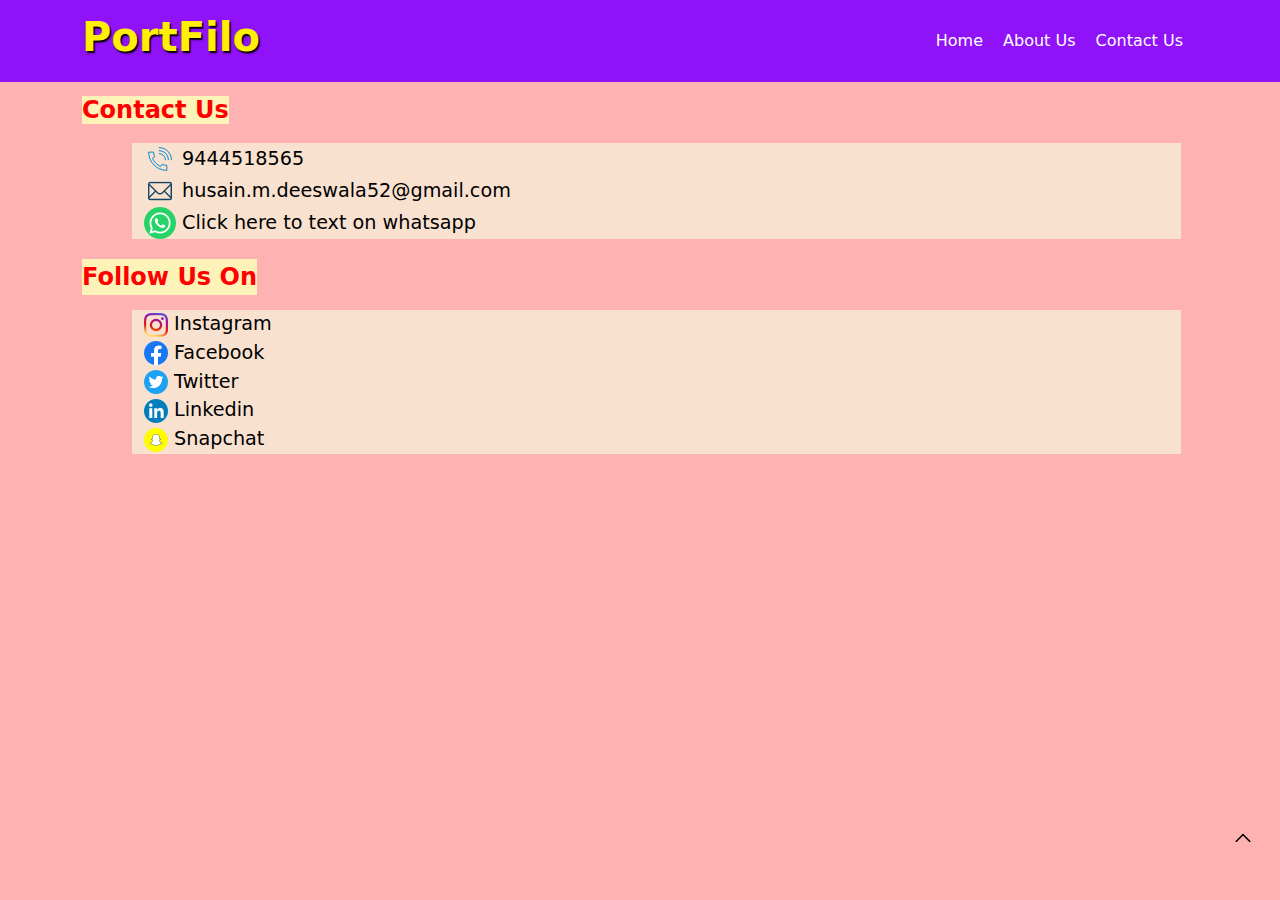
<file: site/portfilo-contact-us.html>
<!DOCTYPE html>
<html lang="en">
<head>
    <meta charset="UTF-8">
    <meta name="viewport" content="width=device-width, initial-scale=1.0">
    <title>PortFilo</title>
    
    <link rel="stylesheet" href="bootstrap-5.0.0-beta1-dist/css/bootstrap.min.css">
    <link rel="stylesheet" href="portfilo.css">
</head>
<body>
    <header>
        <nav id="header-nav" class="navbar navbar-default">
            <div class="container">
                <div class="navbar-header">
                <a href="portfilo.html" class="visible-md visible-lg"> </a>
                <div class="navbar-brand">
                    <a href="portfilo.html">
                        <h1>
                            PortFilo
                        </h1>
                    </a>
                </div>
            </div>
            <div class="nav-toggle">
                <a href="portfilo.html">
                    <span class="nav-toggle1"> Home</span>
                </a>
                <a href="#about-me">
                    <span class="nav-toggle2">About Us</span>
                </a>
                <a href="#contact-us">
                    <span class="nav-toggle3">Contact Us</span>
                </a>
            </div>
        </div>
        </nav>
</header>
<body>
    <div class="container">
        <span class="about-me">Contact Us </span>
            <div class="container text">
                <a class="contact-details-phone" href="tel:+919444518565" target="_blank"><img src="phone2.png" alt="">
                        9444518565</a> <br>
                <a class="contact-details-phone" href="https://www.mail.com" target="_blank"> <img src="mail.png" alt=""> husain.m.deeswala52@gmail.com </a> <br>
                <a class="contact-details-phone" href="https://wa.me/+919444518565" target="_blank"> <img src="whatsapp1.png" alt=""> Click here to text on whatsapp </a>

            </div>   
            <div class="about-me">Follow Us On </div>
            <div class="container text">
                <a class="contact-details-phone" href=""> <img src="insta1.png" alt=""> Instagram</a> <br>
                <a class="contact-details-phone" href=""> <img src="facebook1.png" alt=""> Facebook</a> <br>
                <a class="contact-details-phone" href=""> <img src="twitter1.png" alt=""> Twitter</a> <br>
                <a class="contact-details-phone" href=""> <img src="linkedin1.png" alt=""> Linkedin</a> <br>
                <a class="contact-details-phone" href=""> <img src="snapchat1.png" alt=""> Snapchat</a>
            </div>   
            <div id="top">
                <a href="#header-nav">
                    <img src="top-small.png" alt="Back to Top" title="Back to Top">
                </a>
    
    </div>            
       
    </div>
</body>
</file>
<file: restaurant/restaurant.css>
.+*{
    box-sizing: border-box;
}
body{
    font-size: 16px;
    color:#fff;
    background-color: #61122f;
}
#header-nav {
    background-color: #f6b319;
    border-radius: 0;
    border: 0;
    width: 100%;
}
#logo-img {
    background: url("bmcURH3.jpg") no-repeat;
    width: 100px;
    height: 100px;
    margin: 10px 10px 10px 0;
}
.navbar-brand{
    color: #557c3e;
    font-size: 1.5em;
    text-transform: uppercase;
    font-weight: bold;
    text-shadow: 1px 1px 1px #222;
    margin-top:0;
    margin-bottom: 0;
    line-height: .75;
    padding-top: 0px;
    padding-bottom: 0px;
}
.navbar-brand a:hover,.navbar-brand a:focus{
    text-transform: none;
}
.navbar-brand p{
    color: #000;
    text-transform: uppercase;
    font-size: .7em;
    margin-top: 12px;
}
.navbar-brand p span {
    vertical-align: middle;
}
#nav-list {
    margin-top: 10px;
}
#nav-list a {
    color: #951c49;
    text-align: center;
    padding-top: 0px;
    padding-bottom: 0px;
}
#nav-list a:hover {
    background-color: #E7E7E7;
}
#nav-list a span {
    margin-top: 1.8em;
}
#phone {
    margin-top: 5px;
}
#phone a {
    text-align: right;
    padding-bottom: 0;
}
#phone div {
    color: #557c3e;
    text-align: right;
    padding-right: 15px;
}
.navbar-header button.navbar-toggle,.navbar-header .icon-bar {
    border: 1px solid #61122f
}
.navbar-header button.navbar-toggle {
    clear: both;
    margin-top: -30px;
}
.panel-footer {
    color: #fff;
    margin-top: 30px;
    padding-top: 35px;
    padding-bottom: 30px;
    background-color: #222;
    border-top: 0;
}
.panel-footer div.row {
    margin-bottom: 35px;
}
#hours,#address {
    line-height: 2;
}
#hours > span, #address > span {
    font-size: 1.3em;
}
#address p {
    color: #557c3e;
    font-size: .8em;
    line-height: 1.8;
}
#testimonals {
    font-style: italic;
}
#testimonal p:nth-child(2) {
    margin-top: 25px;
}
.container .jumbotron{
    box-shadow: 0 0 50px #3F0C1F;
    border: 2px solid #3F0C1F;
}
#menu-tile, #special-tile, #map-tile {
    height: 250px;
    width: 100%;
    margin-bottom: 15px;
    position: relative;
    border: 2px solid #3F0C1F;
    overflow: hidden;
}
#menu-tile:hover, #special-tile:hover, #map-tile:hover {
    box-shadow: 0 1px 5px 1px #cccccc;
}
#menu-tile {
    background: url("th (1).jpg") no-repeat;
    background-position: center;
}
#special-tile {
    background: url("th (4).jpg") no-repeat;
    background-position: center;
}
#menu-tile span, #special-tile span, #map-tile span {
    position: absolute;
    bottom: 0;
    right: 0;
    width: 100%;
    text-align: center;
    font-size: 1.6em;
    text-transform: uppercase;
    background-color: #000;
    color: #fff;
    opacity: .8;
}
.category-title {
    position: relative;
    border:2px solid #3F0C1F;
    overflow:hidden;
    width:200px;
    height: 200px;
    margin: 0 auto 15px;
}
.category-title span{
    position: absolute;
    bottom: 0;
    right: 0;
    width: 100%;
    text-align: center;
    font-size: 1.2em;
    text-transform: uppercase;
    background-color: #000;
    color: #fff;
    opacity: .8;
}
.category-title:hover{
    box-shadow: 0 1px 5px 1px #cccccc;
}
#menu-categories-title + div {
    margin-bottom: 50px;
}
.menu-item-tile {
    margin-bottom: 25px;
}
.menu-item-tile hr {
    width: 80%;
}
.menu-item-tile .menu-item-price {
    font-size: 1.1em;
    text-align: right;
    margin-top: -15px;
    margin-right: -15px;
}
.menu-item-tile .menu-item-price span {
    font-size: .6em;
}
.menu-item-photo {
    position: relative;
    border: 2px solid #3F0C1F;
    overflow: hidden;
    padding: 0;
    margin-right: -15px;
    margin-left: auto;
    margin-bottom: 20px;
    max-width: 250px;
}
.menu-item-photo div {
    position: absolute;
    bottom: 0;
    right: 0;
    width: 80px;
    background-color: #557c3e;
    text-align: center;
}
.menu-item-description {
    padding-right: 30px;
}
h3.menu-item-title {
    margin: 0 0 10px;
}
.menu-item-details {
    font-size: .9em;
    font-style: italic;
}
@media (min-width: 1200px){
    .container .jumbotron {
        background: url("bmcURH3.jpg");
        height:675px;
    }
}
@media (min-width: 992px) and (max-width:1199px) {
    #logo-img {
        background: url("bmcURH3.jpg");
        width:100px;
        height:100px;
        margin:5px 5px 5px
    }
    .container .jumbotron {
        background: url("bmcURH3.jpg");
        height:558px;
    }
}
@media (min-width: 768px) and ( max-width:991px)  {
    .navbar-brand {
        height:100px;
    }
    .container .jumbotron {
        background: url("bmcURH3.jpg");
        height:432px;
    }
}
@media (max-width:767px ){
    .navbar-brand {
        padding-top: 0px;
        height:100px;
    }
    .navbar-brand h1 {
        padding-top: 10px;
        font-size: 5vw;
    }
    .navbar-brand p {
        font-size: .6em;
        margin-bottom: 10px; 
    }
    .navbar-brand p img {
        height: 20px;
    }
    #collapsable-nav a {
    font-size: 1.2em;
    }
    #collapsable-nav a span {
    font-size: 1em;
    margin-right: 5px;
    }
    #call-btn >a {
        font-size: 1.5em;
        display: block;
        margin: 0 20px;
        padding: 10px;
        border: 2px solid #fff;
        background-color: #f6b319;
        color: #951c49;
    }
    #xs-deliver {
        margin-top: 5px;
        font-size: .7em;
        letter-spacing: .1em;
        text-transform: uppercase;
        color: #fff;
    }
    .panel-footer section {
    margin-bottom: 30px;
    text-align: center;
    }
    .panel-footer section:nth-child(3){
        margin-bottom: 0;
    }
    .panel-footer section hr {
        width: 50px;
    }
    .container .jumbotron {
        margin-top: 30px;
        padding: 0;
    }
    #menu-tile, #special-tile {
        width: 360px;
        margin: 0 auto 15px;
    }
    .menu-item-photo {
        margin-right: auto;
    }
    .menu-item-tile .menu-item-price {
        text-align: center;
    }
    .menu-item-description {
        text-align: center;
    }
}
@media(max-width: 479px){
    .navbar-brand h1{
        padding-top: 5px;
        font-size: 6vw;
    } 

    #menu-tile, #special-tile {
        width: 200px;
        margin: 0 auto 15px;
    }
    .col-xxs-12 {
        position: relative;
        min-height: 1px;
        padding-right: 15px;
        padding-left: 15px;
        float: left;
        width: 100%;
    }
}
</file>
<file: site/portfilo.css>
* {
    box-sizing: border-box;
}
body{
    color: rgb(0, 0, 0);
    background-color: rgb(255, 0, 0,0.3);
}

#header-nav {
    background-color: rgba(132, 0, 255, 0.9);
    border-radius: 0;
    border: 0;
    width: 100%;
    margin-bottom: 10px;
}
.navbar-brand h1 {
    color: rgb(255, 238, 6);
    font-size: 2em;
    font-weight: bold;
    text-shadow: 1.5px 1.5px 1.5px black;
}
.navbar-brand a {
    text-decoration: none;
}
.nav-toggle {
    color: #fff;
}
.nav-toggle1,.nav-toggle2,.nav-toggle3 {
    padding-right: 15px;
}
.nav-toggle a {
    color: #fff;
    text-decoration: none;
}
.nav-toggle a:hover {
    color: black;
}
.name {
    color: rgb(255, 0, 0);
    font-size: 1.5em;
    font-weight: bold;
    background-color: rgb(253, 249, 185,0.9); 
    
}
.pic1 {
    margin-top: 15px;
    padding-left: 50px;
    margin-bottom: 15px;
}
.pic2 {
    margin-top: 15px;
    margin-bottom: 15px;
    padding-left: 50px;
}
#about-me,.about-me {
    margin-top: 20px;
    color: rgb(255, 0, 0);
    font-size: 1.5em;
    font-weight: bold;
    background-color: rgb(253, 249, 185,0.9); 
    width: fit-content;
}
.text {
    font-size: 1.2em;
    margin-top: 15px;
    width: 94%;
    background-color: rgb(245, 245, 220,0.7);
    margin-left: 50px;
}
#top {
    position: fixed;
    bottom: 50px;
    right: 25px;
    
}
#top:hover {
    background-color: #fff;
    border-radius: 800px;
}
.panel-footer {
    color: #fff;
    margin-top: 30px;
    padding-top: 35px;
    padding-bottom: 30px;
    background-color: rgba(132, 0, 255, 0.5);
    border-top: 0;
}
.visible-xs {
    color: rgba(132, 0, 255, 0.1); ;
}
#contact-us {
    color: rgb(0, 255, 234);
}
#developer-details {
    color: rgb(0, 255, 234);
}
#contact-details {
    color: rgb(0, 255, 234);
}
.developer-details {
    float: right;
    clear: both;
    color: black;
}
.copyright {
    color: black;
    text-align: center;
}

@media (max-width:767px) and (min-width:674px) {
    .pic1 {
        width: 100%;
        margin-bottom: 20px;

    }
    .pic2 {
        position: relative;
        width: 80%;
    }
    .text {
        width: 90%;
    }
    .logo {
        position: relative;
    }
    .developer-details {
        text-align: center;
    }
}
@media (max-width:675px) {
    .pic1 {
        width: 80%;
        margin-bottom: 20px;
    }
    .pic2 {
        position: relative;
        width: 60%;
    }
    .text {
        width: 85%;
    }
}
@media (max-width:575px) {
    #contact-us {
        text-align: center;
    }
    #developer-details {
        text-align: center;
    }
    #contact-details {
        text-align: center;
    }
    .visible-xs {
        color: black;
        width: 80%;
        margin-left: 50px;
    }
    body {
        font-size: 0.8em;
    }
}
  /* About Us Page  */
.contact {
    font-weight: bold;
}
.contact-details-phone {
    color: black;
    text-decoration: none;
}
.contact-details-phone:hover {
   color: blue;
}
</file>
